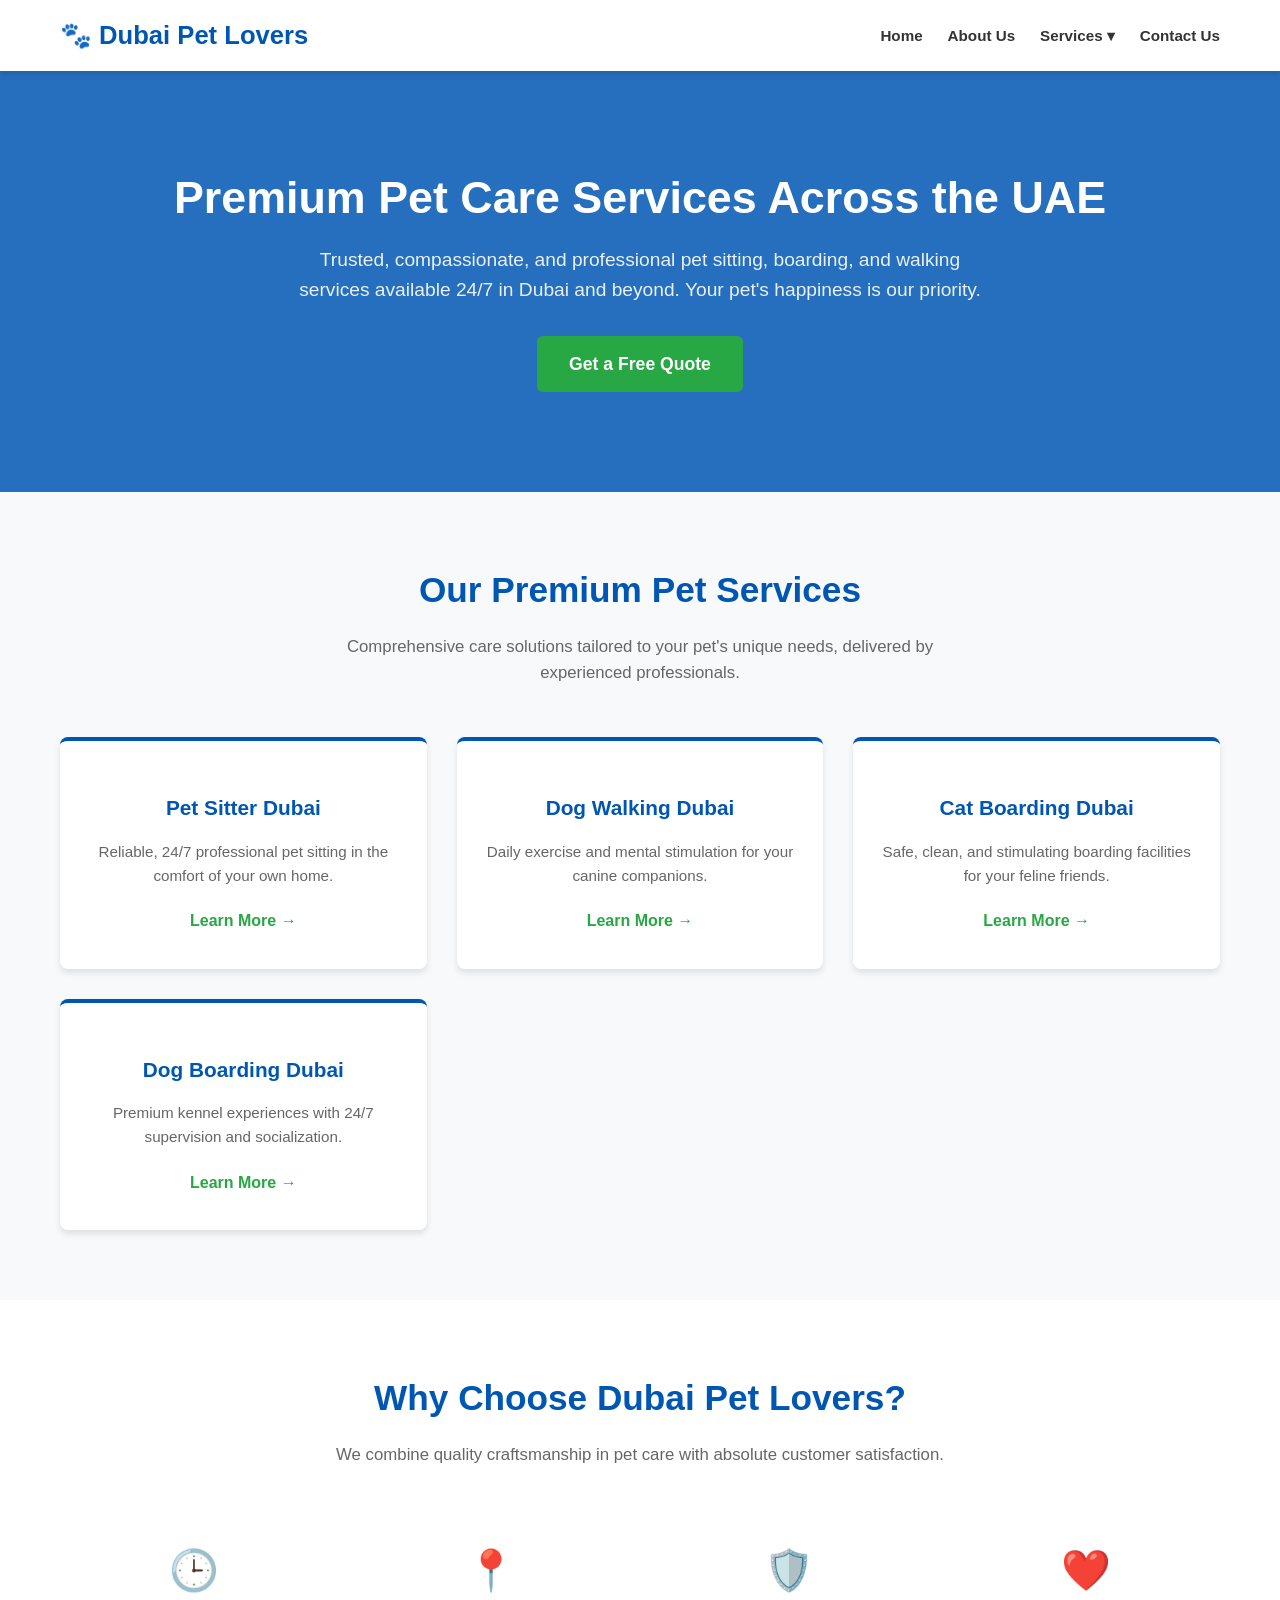
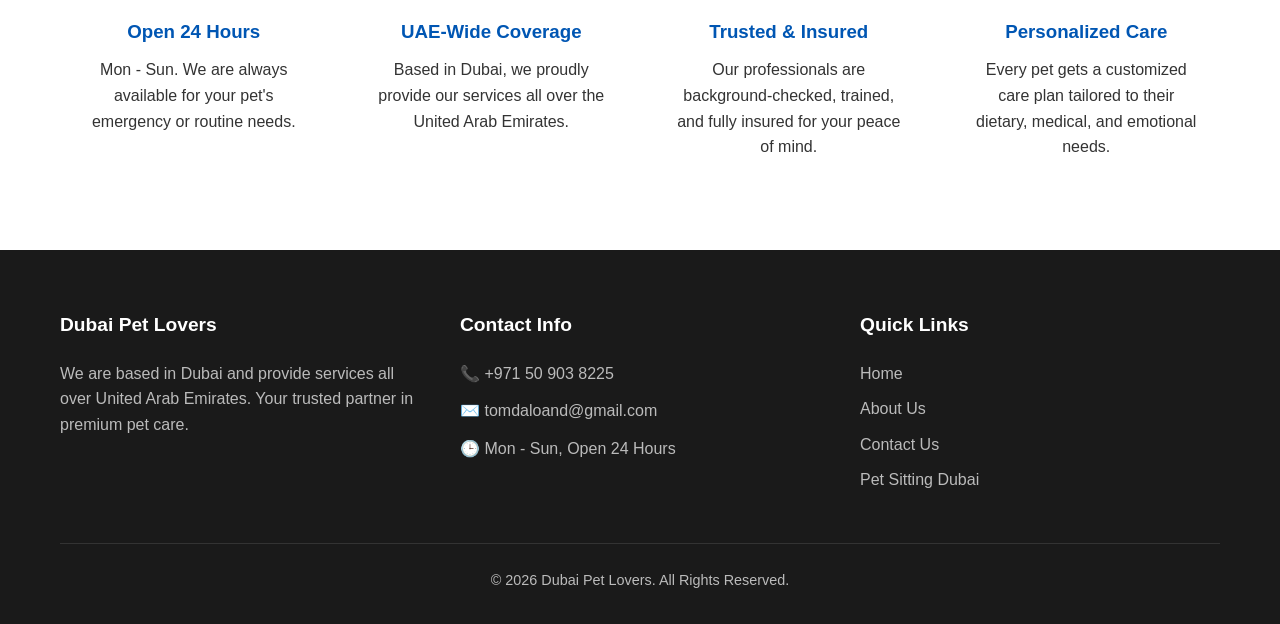
<file: index.html>
<!DOCTYPE html>
<html lang="en">
<head>
    <meta charset="UTF-8">
    <meta name="viewport" content="width=device-width, initial-scale=1.0">
    <title>Dubai Pet Lovers | Premium Pet Care Services Across the UAE</title>
    <meta name="description" content="Dubai Pet Lovers offers trusted, 24/7 pet sitting, dog walking, and pet boarding services across Dubai and the entire UAE. Book your pet care professional today.">
    <link rel="stylesheet" href="style.css">
</head>
<body>
    <header>
        <div class="container">
            <div class="logo">🐾 Dubai Pet Lovers</div>
            <nav>
                <ul>
                    <li><a href="index.html">Home</a></li>
                    <li><a href="about.html">About Us</a></li>
                    <li class="dropdown">
                        <a href="#">Services ▾</a>
                        <div class="dropdown-content">
                            <a href="pet-sitter-dubai.html">Pet Sitter Dubai</a>
                            <a href="pet-sitting-dubai.html">Pet Sitting Dubai</a>
                            <a href="cat-sitting-dubai.html">Cat Sitting Dubai</a>
                            <a href="cat-boarding-dubai.html">Cat Boarding Dubai</a>
                            <a href="dog-sitting-dubai.html">Dog Sitting Dubai</a>
                            <a href="dog-sitter-dubai.html">Dog Sitter Dubai</a>
                            <a href="dog-boarding-dubai.html">Dog Boarding Dubai</a>
                            <a href="dog-walking-dubai.html">Dog Walking Dubai</a>
                        </div>
                    </li>
                    <li><a href="contact.html">Contact Us</a></li>
                </ul>
            </nav>
        </div>
    </header>

    <main>
        <section class="hero">
            <div class="container">
                <h1>Premium Pet Care Services Across the UAE</h1>
                <p>Trusted, compassionate, and professional pet sitting, boarding, and walking services available 24/7 in Dubai and beyond. Your pet's happiness is our priority.</p>
                <a href="https://www.google.com/maps?cid=1295278282866136295" class="btn">Get a Free Quote</a>
            </div>
        </section>

        <section class="bg-light">
            <div class="container">
                <div class="section-title">
                    <h2>Our Premium Pet Services</h2>
                    <p>Comprehensive care solutions tailored to your pet's unique needs, delivered by experienced professionals.</p>
                </div>
                <div class="services-grid">
                    <div class="service-card">
                        <h3>Pet Sitter Dubai</h3>
                        <p>Reliable, 24/7 professional pet sitting in the comfort of your own home.</p>
                        <a href="https://mypawland.com/pet-sitter-dubai/">Learn More →</a>
                    </div>
                    <div class="service-card">
                        <h3>Dog Walking Dubai</h3>
                        <p>Daily exercise and mental stimulation for your canine companions.</p>
                        <a href="https://mypawland.com/dog-walking-dubai/">Learn More →</a>
                    </div>
                    <div class="service-card">
                        <h3>Cat Boarding Dubai</h3>
                        <p>Safe, clean, and stimulating boarding facilities for your feline friends.</p>
                        <a href="https://mypawland.com/cat-boarding-dubai/">Learn More →</a>
                    </div>
                    <div class="service-card">
                        <h3>Dog Boarding Dubai</h3>
                        <p>Premium kennel experiences with 24/7 supervision and socialization.</p>
                        <a href="https://mypawland.com/dog-boarding-dubai/">Learn More →</a>
                    </div>
                </div>
            </div>
        </section>

        <section>
            <div class="container">
                <div class="section-title">
                    <h2>Why Choose Dubai Pet Lovers?</h2>
                    <p>We combine quality craftsmanship in pet care with absolute customer satisfaction.</p>
                </div>
                <div class="features-grid">
                    <div class="feature">
                        <div class="feature-icon">🕒</div>
                        <h3>Open 24 Hours</h3>
                        <p>Mon - Sun. We are always available for your pet's emergency or routine needs.</p>
                    </div>
                    <div class="feature">
                        <div class="feature-icon">📍</div>
                        <h3>UAE-Wide Coverage</h3>
                        <p>Based in Dubai, we proudly provide our services all over the United Arab Emirates.</p>
                    </div>
                    <div class="feature">
                        <div class="feature-icon">🛡️</div>
                        <h3>Trusted & Insured</h3>
                        <p>Our professionals are background-checked, trained, and fully insured for your peace of mind.</p>
                    </div>
                    <div class="feature">
                        <div class="feature-icon">❤️</div>
                        <h3>Personalized Care</h3>
                        <p>Every pet gets a customized care plan tailored to their dietary, medical, and emotional needs.</p>
                    </div>
                </div>
            </div>
        </section>
    </main>

    <footer>
        <div class="container">
            <div class="footer-grid">
                <div>
                    <h3>Dubai Pet Lovers</h3>
                    <p>We are based in Dubai and provide services all over United Arab Emirates. Your trusted partner in premium pet care.</p>
                </div>
                <div>
                    <h3>Contact Info</h3>
                    <p>📞 <a href="tel:+971509038225">+971 50 903 8225</a></p>
                    <p>✉️ <a href="mailto:tomdaloand@gmail.com">tomdaloand@gmail.com</a></p>
                    <p>🕒 Mon - Sun, Open 24 Hours</p>
                </div>
                <div>
                    <h3>Quick Links</h3>
                    <ul>
                        <li><a href="index.html">Home</a></li>
                        <li><a href="about.html">About Us</a></li>
                        <li><a href="contact.html">Contact Us</a></li>
                        <li><a href="https://mypawland.com/pet-sitting-dubai/">Pet Sitting Dubai</a></li>
                    </ul>
                </div>
            </div>
            <div class="copyright">
                <p>&copy; 2026 Dubai Pet Lovers. All Rights Reserved.</p>
            </div>
        </div>
    </footer>
</body>
</html>
</file>
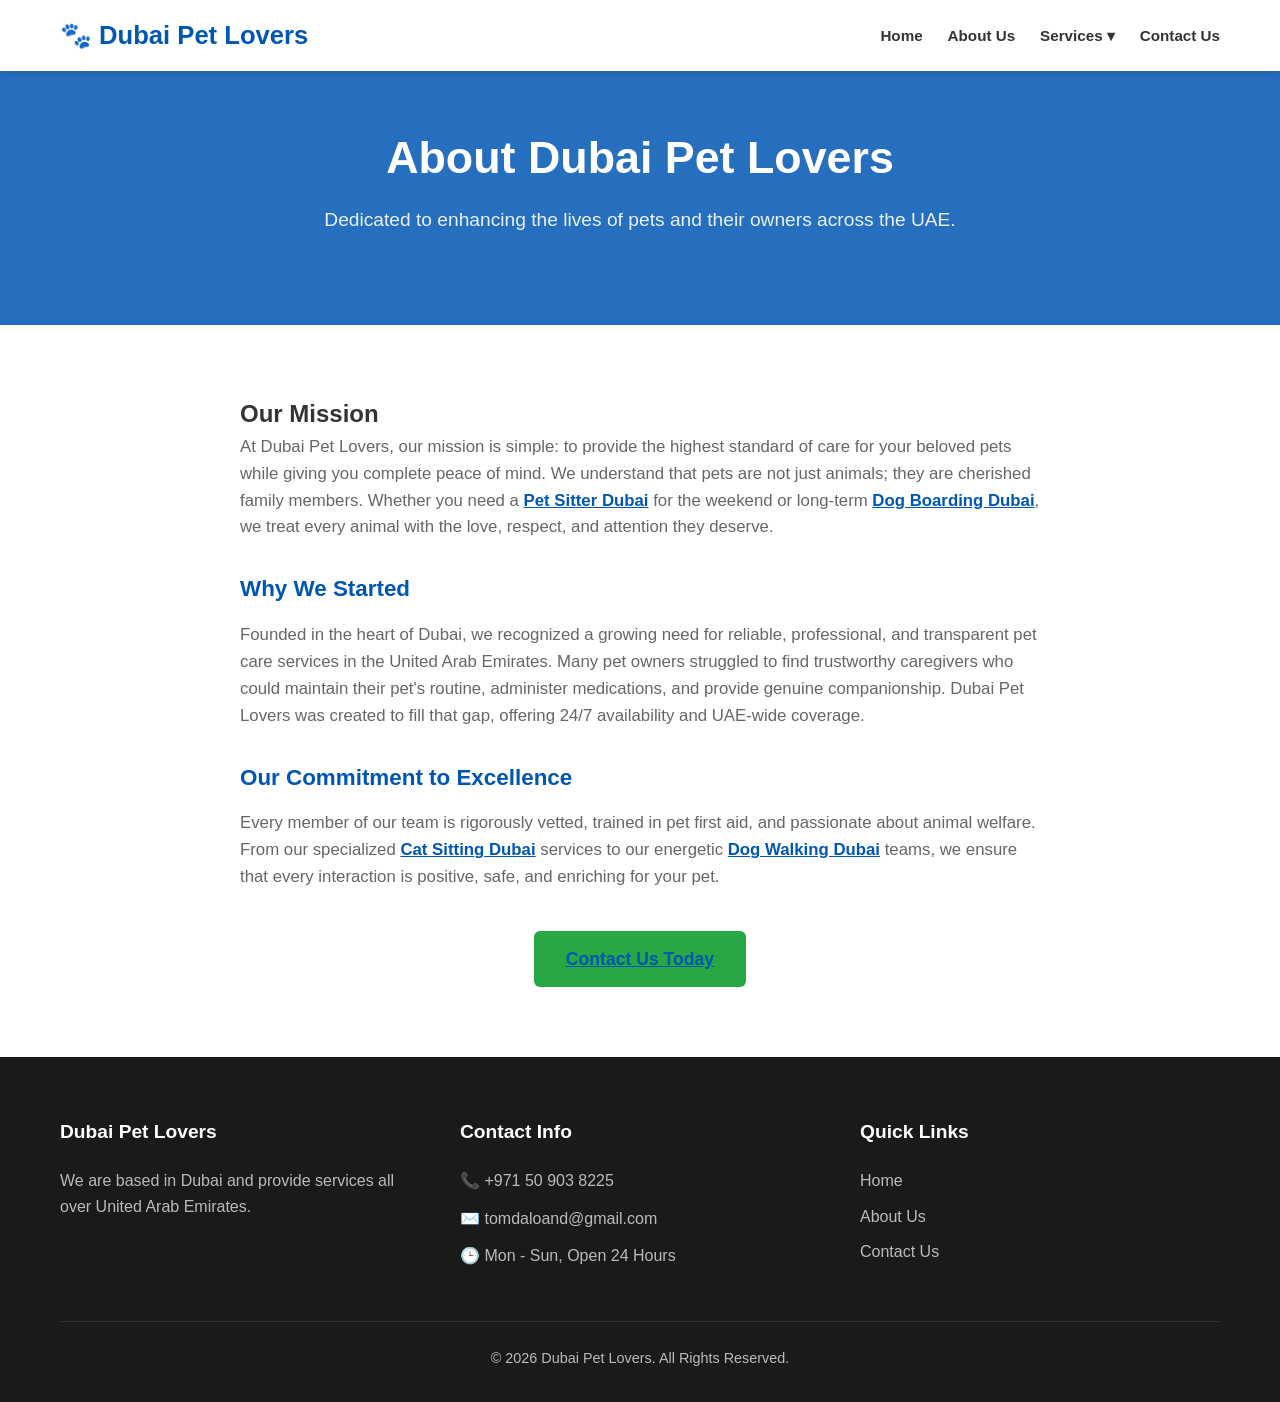
<file: about.html>
<!DOCTYPE html>
<html lang="en">
<head>
    <meta charset="UTF-8">
    <meta name="viewport" content="width=device-width, initial-scale=1.0">
    <title>About Us | Dubai Pet Lovers - Trusted UAE Pet Care</title>
    <meta name="description" content="Learn about Dubai Pet Lovers, your trusted 24/7 pet care provider based in Dubai, serving the entire UAE with compassion and professionalism.">
    <link rel="stylesheet" href="style.css">
</head>
<body>
    <header>
        <div class="container">
            <div class="logo">🐾 Dubai Pet Lovers</div>
            <nav>
                <ul>
                    <li><a href="index.html">Home</a></li>
                    <li><a href="about.html">About Us</a></li>
                    <li class="dropdown">
                        <a href="#">Services ▾</a>
                        <div class="dropdown-content">
                            <a href="https://mypawland.com/pet-sitter-dubai/">Pet Sitter Dubai</a>
                            <a href="https://mypawland.com/pet-sitting-dubai/">Pet Sitting Dubai</a>
                            <a href="https://mypawland.com/cat-sitting-dubai/">Cat Sitting Dubai</a>
                            <a href="https://mypawland.com/cat-boarding-dubai/">Cat Boarding Dubai</a>
                            <a href="https://mypawland.com/dog-sitting-dubai/">Dog Sitting Dubai</a>
                            <a href="https://mypawland.com/dog-sitter-dubai/">Dog Sitter Dubai</a>
                            <a href="https://mypawland.com/dog-boarding-dubai/">Dog Boarding Dubai</a>
                            <a href="https://mypawland.com/dog-walking-dubai/">Dog Walking Dubai</a>
                        </div>
                    </li>
                    <li><a href="contact.html">Contact Us</a></li>
                </ul>
            </nav>
        </div>
    </header>

    <main>
        <section class="hero" style="padding: 60px 20px;">
            <div class="container">
                <h1>About Dubai Pet Lovers</h1>
                <p>Dedicated to enhancing the lives of pets and their owners across the UAE.</p>
            </div>
        </section>

        <section>
            <div class="container">
                <div class="content-block">
                    <h2>Our Mission</h2>
                    <p>At Dubai Pet Lovers, our mission is simple: to provide the highest standard of care for your beloved pets while giving you complete peace of mind. We understand that pets are not just animals; they are cherished family members. Whether you need a <a href="https://mypawland.com/pet-sitter-dubai/">Pet Sitter Dubai</a> for the weekend or long-term <a href="https://mypawland.com/dog-boarding-dubai/">Dog Boarding Dubai</a>, we treat every animal with the love, respect, and attention they deserve.</p>
                    
                    <h3>Why We Started</h3>
                    <p>Founded in the heart of Dubai, we recognized a growing need for reliable, professional, and transparent pet care services in the United Arab Emirates. Many pet owners struggled to find trustworthy caregivers who could maintain their pet's routine, administer medications, and provide genuine companionship. Dubai Pet Lovers was created to fill that gap, offering 24/7 availability and UAE-wide coverage.</p>

                    <h3>Our Commitment to Excellence</h3>
                    <p>Every member of our team is rigorously vetted, trained in pet first aid, and passionate about animal welfare. From our specialized <a href="https://mypawland.com/cat-sitting-dubai/">Cat Sitting Dubai</a> services to our energetic <a href="https://mypawland.com/dog-walking-dubai/">Dog Walking Dubai</a> teams, we ensure that every interaction is positive, safe, and enriching for your pet.</p>
                    
                    <div style="text-align: center; margin-top: 40px;">
                        <a href="contact.html" class="btn">Contact Us Today</a>
                    </div>
                </div>
            </div>
        </section>
    </main>

    <footer>
        <div class="container">
            <div class="footer-grid">
                <div>
                    <h3>Dubai Pet Lovers</h3>
                    <p>We are based in Dubai and provide services all over United Arab Emirates.</p>
                </div>
                <div>
                    <h3>Contact Info</h3>
                    <p>📞 <a href="tel:+971509038225">+971 50 903 8225</a></p>
                    <p>✉️ <a href="mailto:tomdaloand@gmail.com">tomdaloand@gmail.com</a></p>
                    <p>🕒 Mon - Sun, Open 24 Hours</p>
                </div>
                <div>
                    <h3>Quick Links</h3>
                    <ul>
                        <li><a href="index.html">Home</a></li>
                        <li><a href="about.html">About Us</a></li>
                        <li><a href="contact.html">Contact Us</a></li>
                    </ul>
                </div>
            </div>
            <div class="copyright">
                <p>&copy; 2026 Dubai Pet Lovers. All Rights Reserved.</p>
            </div>
        </div>
    </footer>
</body>
</html>
</file>
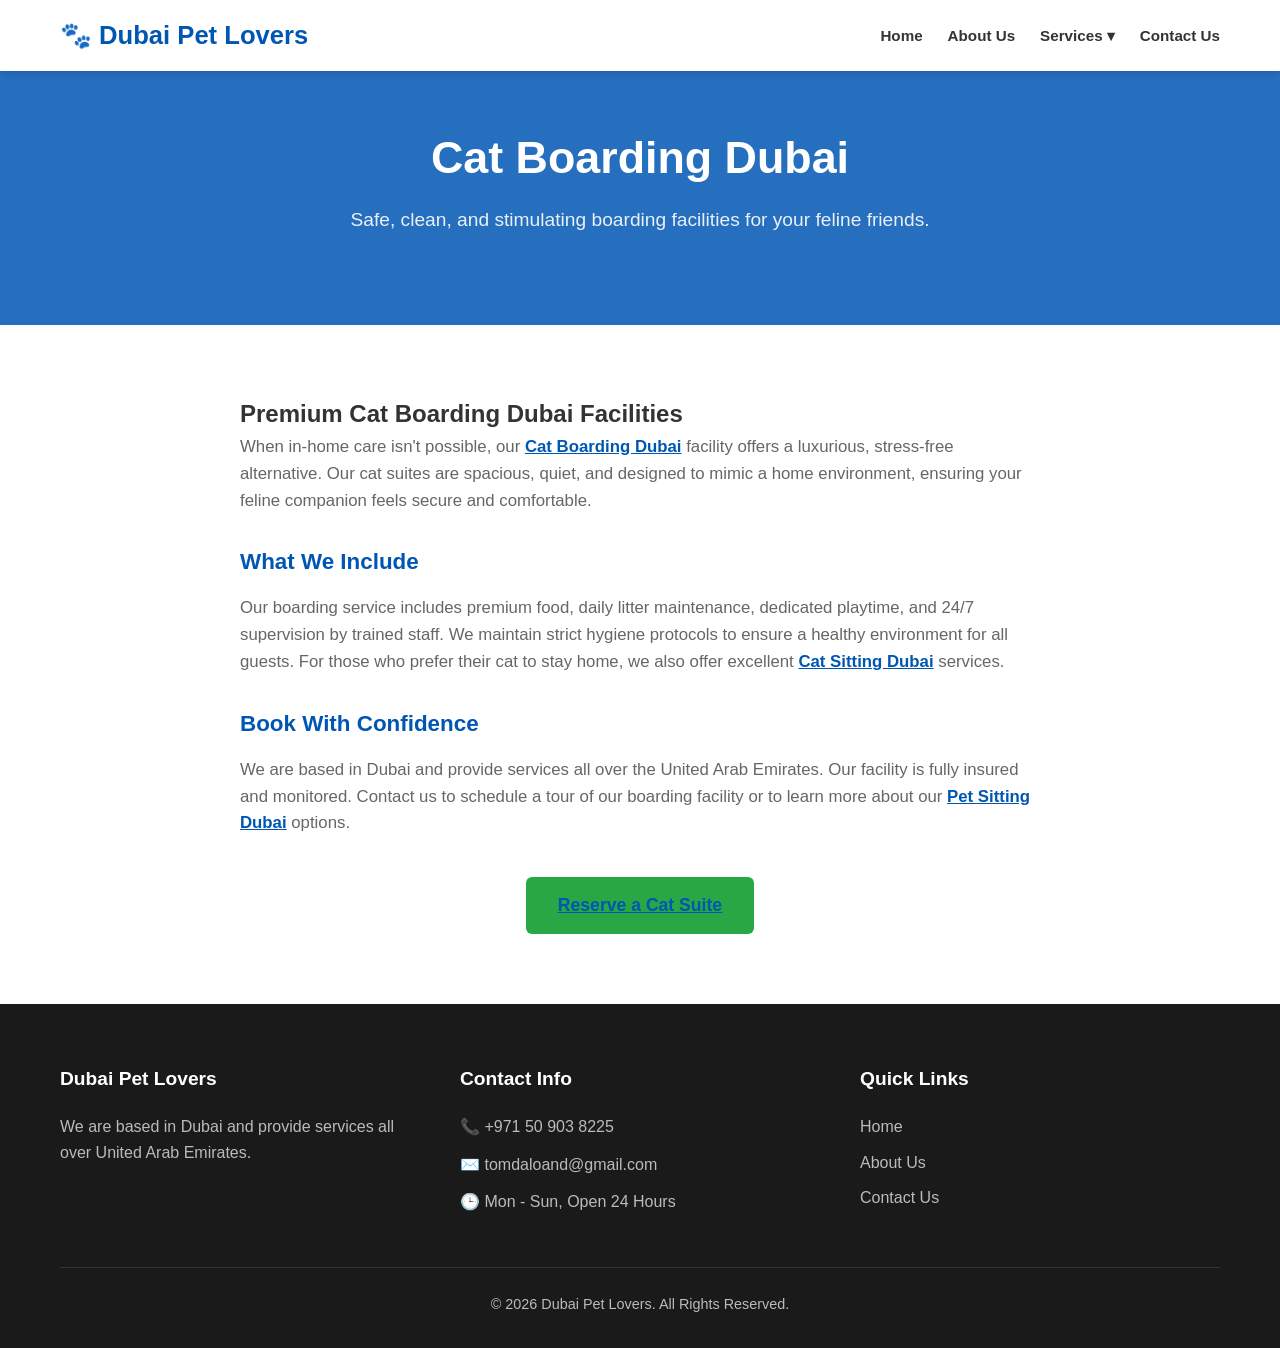
<file: cat-boarding-dubai.html>
<!DOCTYPE html>
<html lang="en">
<head>
    <meta charset="UTF-8">
    <meta name="viewport" content="width=device-width, initial-scale=1.0">
    <title>Cat Boarding Dubai | Safe Feline Accommodation | Dubai Pet Lovers</title>
    <meta name="description" content="Premium cat boarding Dubai facilities. Safe, clean, and stimulating environments for your cat while you travel. Book with Dubai Pet Lovers.">
    <link rel="stylesheet" href="style.css">
</head>
<body>
    <header><div class="container"><div class="logo">🐾 Dubai Pet Lovers</div><nav><ul><li><a href="index.html">Home</a></li><li><a href="about.html">About Us</a></li><li class="dropdown"><a href="#">Services ▾</a><div class="dropdown-content"><a href="https://mypawland.com/pet-sitter-dubai/">Pet Sitter Dubai</a><a href="https://mypawland.com/pet-sitting-dubai/">Pet Sitting Dubai</a><a href="https://mypawland.com/cat-sitting-dubai/">Cat Sitting Dubai</a><a href="https://mypawland.com/cat-boarding-dubai/">Cat Boarding Dubai</a><a href="https://mypawland.com/dog-sitting-dubai/">Dog Sitting Dubai</a><a href="https://mypawland.com/dog-sitter-dubai/">Dog Sitter Dubai</a><a href="https://mypawland.com/dog-boarding-dubai/">Dog Boarding Dubai</a><a href="https://mypawland.com/dog-walking-dubai/">Dog Walking Dubai</a></div></li><li><a href="contact.html">Contact Us</a></li></ul></nav></div></header>
    <main>
        <section class="hero" style="padding: 60px 20px;"><div class="container"><h1>Cat Boarding Dubai</h1><p>Safe, clean, and stimulating boarding facilities for your feline friends.</p></div></section>
        <section><div class="container"><div class="content-block">
            <h2>Premium Cat Boarding Dubai Facilities</h2>
            <p>When in-home care isn't possible, our <a href="https://mypawland.com/cat-boarding-dubai/">Cat Boarding Dubai</a> facility offers a luxurious, stress-free alternative. Our cat suites are spacious, quiet, and designed to mimic a home environment, ensuring your feline companion feels secure and comfortable.</p>
            <h3>What We Include</h3>
            <p>Our boarding service includes premium food, daily litter maintenance, dedicated playtime, and 24/7 supervision by trained staff. We maintain strict hygiene protocols to ensure a healthy environment for all guests. For those who prefer their cat to stay home, we also offer excellent <a href="https://mypawland.com/cat-sitting-dubai/">Cat Sitting Dubai</a> services.</p>
            <h3>Book With Confidence</h3>
            <p>We are based in Dubai and provide services all over the United Arab Emirates. Our facility is fully insured and monitored. Contact us to schedule a tour of our boarding facility or to learn more about our <a href="https://mypawland.com/pet-sitting-dubai/">Pet Sitting Dubai</a> options.</p>
            <div style="text-align: center; margin-top: 40px;"><a href="contact.html" class="btn">Reserve a Cat Suite</a></div>
        </div></div></section>
    </main>
    <footer><div class="container"><div class="footer-grid"><div><h3>Dubai Pet Lovers</h3><p>We are based in Dubai and provide services all over United Arab Emirates.</p></div><div><h3>Contact Info</h3><p>📞 <a href="tel:+971509038225">+971 50 903 8225</a></p><p>✉️ <a href="mailto:tomdaloand@gmail.com">tomdaloand@gmail.com</a></p><p>🕒 Mon - Sun, Open 24 Hours</p></div><div><h3>Quick Links</h3><ul><li><a href="index.html">Home</a></li><li><a href="about.html">About Us</a></li><li><a href="contact.html">Contact Us</a></li></ul></div></div><div class="copyright"><p>&copy; 2026 Dubai Pet Lovers. All Rights Reserved.</p></div></div></footer>
</body>
</html>
</file>
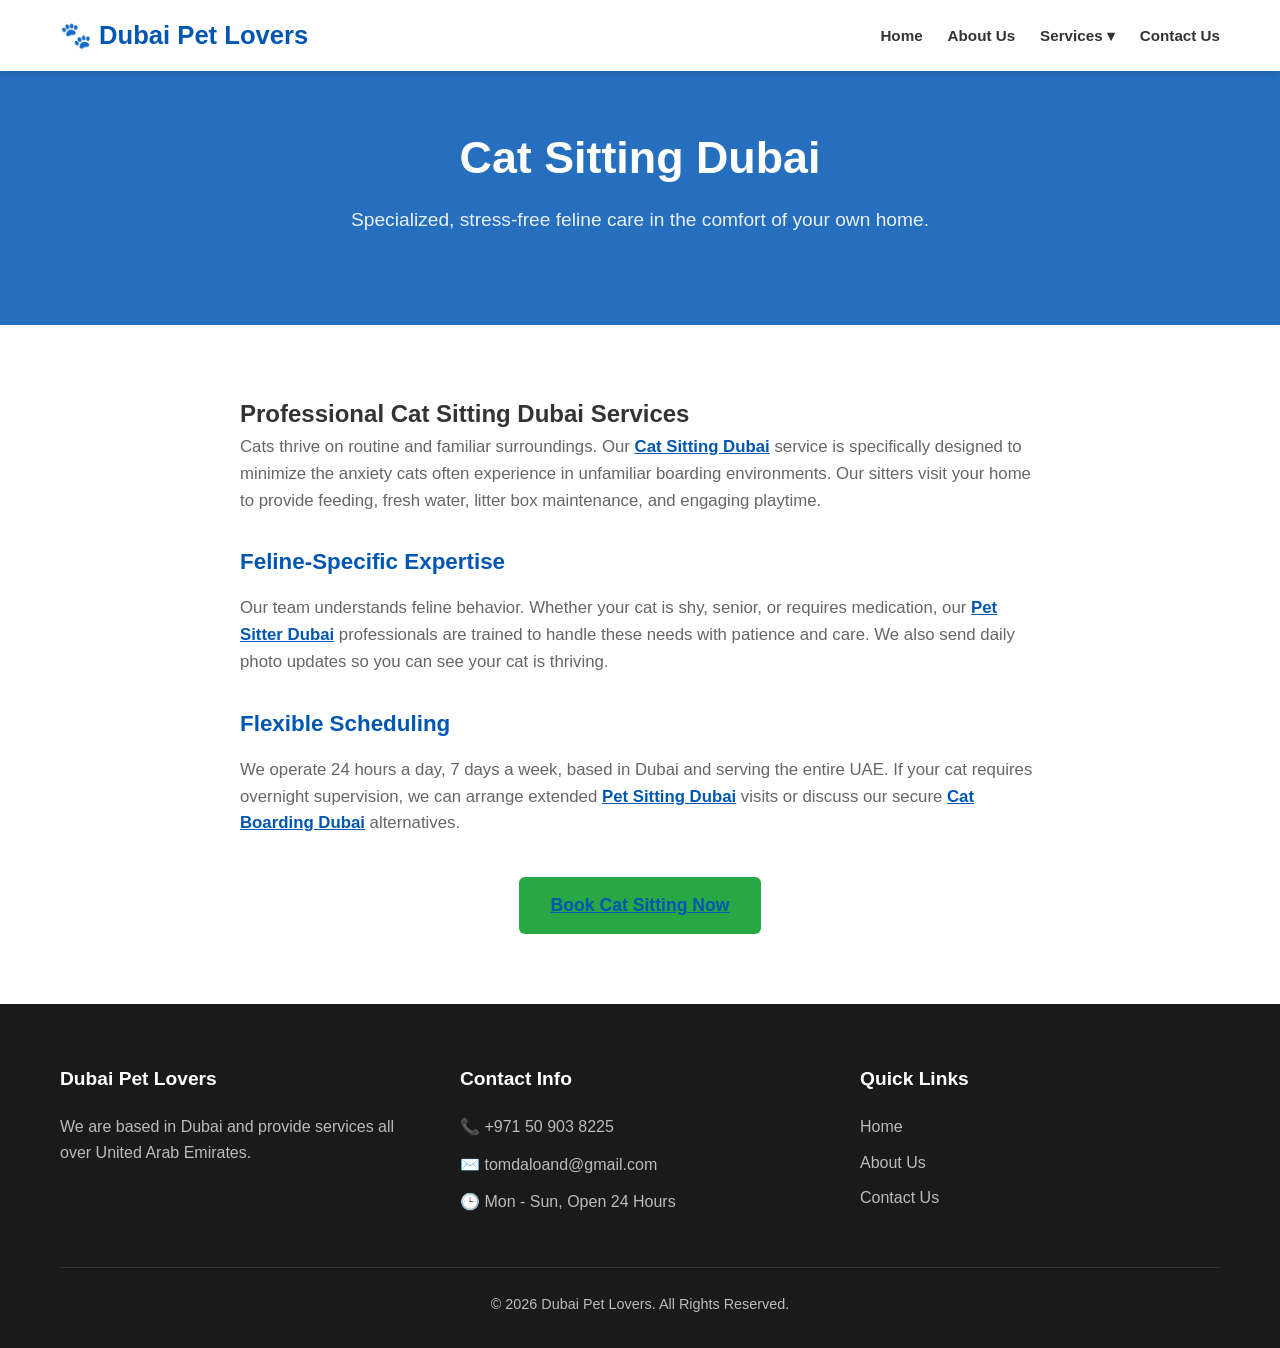
<file: cat-sitting-dubai.html>
<!DOCTYPE html>
<html lang="en">
<head>
    <meta charset="UTF-8">
    <meta name="viewport" content="width=device-width, initial-scale=1.0">
    <title>Cat Sitting Dubai | Feline Care Experts | Dubai Pet Lovers</title>
    <meta name="description" content="Expert cat sitting Dubai services. Keep your feline friends stress-free at home with Dubai Pet Lovers. 24/7 care across the UAE.">
    <link rel="stylesheet" href="style.css">
</head>
<body>
    <header><div class="container"><div class="logo">🐾 Dubai Pet Lovers</div><nav><ul><li><a href="index.html">Home</a></li><li><a href="about.html">About Us</a></li><li class="dropdown"><a href="#">Services ▾</a><div class="dropdown-content"><a href="https://mypawland.com/pet-sitter-dubai/">Pet Sitter Dubai</a><a href="https://mypawland.com/pet-sitting-dubai/">Pet Sitting Dubai</a><a href="https://mypawland.com/cat-sitting-dubai/">Cat Sitting Dubai</a><a href="https://mypawland.com/cat-boarding-dubai/">Cat Boarding Dubai</a><a href="https://mypawland.com/dog-sitting-dubai/">Dog Sitting Dubai</a><a href="https://mypawland.com/dog-sitter-dubai/">Dog Sitter Dubai</a><a href="https://mypawland.com/dog-boarding-dubai/">Dog Boarding Dubai</a><a href="https://mypawland.com/dog-walking-dubai/">Dog Walking Dubai</a></div></li><li><a href="contact.html">Contact Us</a></li></ul></nav></div></header>
    <main>
        <section class="hero" style="padding: 60px 20px;"><div class="container"><h1>Cat Sitting Dubai</h1><p>Specialized, stress-free feline care in the comfort of your own home.</p></div></section>
        <section><div class="container"><div class="content-block">
            <h2>Professional Cat Sitting Dubai Services</h2>
            <p>Cats thrive on routine and familiar surroundings. Our <a href="https://mypawland.com/cat-sitting-dubai/">Cat Sitting Dubai</a> service is specifically designed to minimize the anxiety cats often experience in unfamiliar boarding environments. Our sitters visit your home to provide feeding, fresh water, litter box maintenance, and engaging playtime.</p>
            <h3>Feline-Specific Expertise</h3>
            <p>Our team understands feline behavior. Whether your cat is shy, senior, or requires medication, our <a href="https://mypawland.com/pet-sitter-dubai/">Pet Sitter Dubai</a> professionals are trained to handle these needs with patience and care. We also send daily photo updates so you can see your cat is thriving.</p>
            <h3>Flexible Scheduling</h3>
            <p>We operate 24 hours a day, 7 days a week, based in Dubai and serving the entire UAE. If your cat requires overnight supervision, we can arrange extended <a href="https://mypawland.com/pet-sitting-dubai/">Pet Sitting Dubai</a> visits or discuss our secure <a href="https://mypawland.com/cat-boarding-dubai/">Cat Boarding Dubai</a> alternatives.</p>
            <div style="text-align: center; margin-top: 40px;"><a href="contact.html" class="btn">Book Cat Sitting Now</a></div>
        </div></div></section>
    </main>
    <footer><div class="container"><div class="footer-grid"><div><h3>Dubai Pet Lovers</h3><p>We are based in Dubai and provide services all over United Arab Emirates.</p></div><div><h3>Contact Info</h3><p>📞 <a href="tel:+971509038225">+971 50 903 8225</a></p><p>✉️ <a href="mailto:tomdaloand@gmail.com">tomdaloand@gmail.com</a></p><p>🕒 Mon - Sun, Open 24 Hours</p></div><div><h3>Quick Links</h3><ul><li><a href="index.html">Home</a></li><li><a href="about.html">About Us</a></li><li><a href="contact.html">Contact Us</a></li></ul></div></div><div class="copyright"><p>&copy; 2026 Dubai Pet Lovers. All Rights Reserved.</p></div></div></footer>
</body>
</html>
</file>
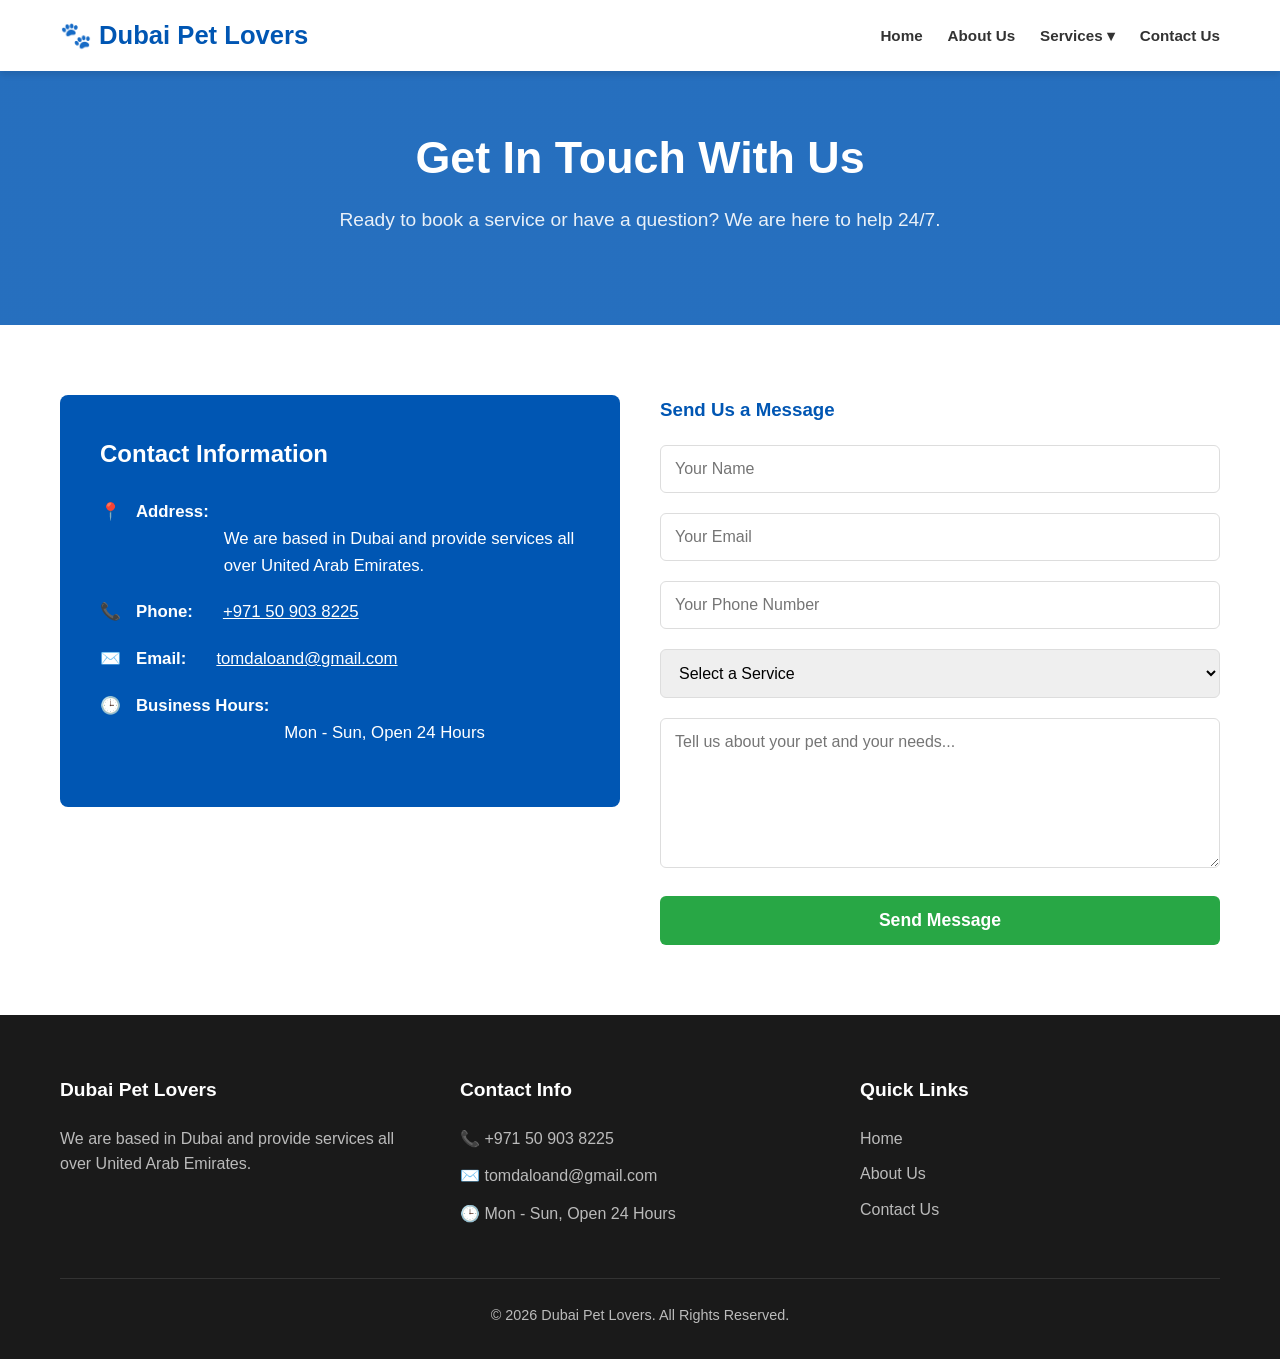
<file: contact.html>
<!DOCTYPE html>
<html lang="en">
<head>
    <meta charset="UTF-8">
    <meta name="viewport" content="width=device-width, initial-scale=1.0">
    <title>Contact Us | Dubai Pet Lovers - 24/7 Pet Care Support</title>
    <meta name="description" content="Contact Dubai Pet Lovers today for a free quote. We are available 24/7 at +971 50 903 8225 or tomdaloand@gmail.com for all your pet care needs in the UAE.">
    <link rel="stylesheet" href="style.css">
</head>
<body>
    <header>
        <div class="container">
            <div class="logo">🐾 Dubai Pet Lovers</div>
            <nav>
                <ul>
                    <li><a href="index.html">Home</a></li>
                    <li><a href="about.html">About Us</a></li>
                    <li class="dropdown">
                        <a href="#">Services ▾</a>
                        <div class="dropdown-content">
                            <a href="https://mypawland.com/pet-sitter-dubai/">Pet Sitter Dubai</a>
                            <a href="https://mypawland.com/pet-sitting-dubai/">Pet Sitting Dubai</a>
                            <a href="https://mypawland.com/cat-sitting-dubai/">Cat Sitting Dubai</a>
                            <a href="https://mypawland.com/cat-boarding-dubai/">Cat Boarding Dubai</a>
                            <a href="https://mypawland.com/dog-sitting-dubai/">Dog Sitting Dubai</a>
                            <a href="https://mypawland.com/dog-sitter-dubai/">Dog Sitter Dubai</a>
                            <a href="https://mypawland.com/dog-boarding-dubai/">Dog Boarding Dubai</a>
                            <a href="https://mypawland.com/dog-walking-dubai/">Dog Walking Dubai</a>
                        </div>
                    </li>
                    <li><a href="contact.html">Contact Us</a></li>
                </ul>
            </nav>
        </div>
    </header>

    <main>
        <section class="hero" style="padding: 60px 20px;">
            <div class="container">
                <h1>Get In Touch With Us</h1>
                <p>Ready to book a service or have a question? We are here to help 24/7.</p>
            </div>
        </section>

        <section>
            <div class="container">
                <div class="contact-wrapper">
                    <div class="contact-info">
                        <h3>Contact Information</h3>
                        <p>📍 <strong>Address:</strong><br>We are based in Dubai and provide services all over United Arab Emirates.</p>
                        <p>📞 <strong>Phone:</strong><br><a href="tel:+971509038225" style="color: white; text-decoration: underline;">+971 50 903 8225</a></p>
                        <p>✉️ <strong>Email:</strong><br><a href="mailto:tomdaloand@gmail.com" style="color: white; text-decoration: underline;">tomdaloand@gmail.com</a></p>
                        <p>🕒 <strong>Business Hours:</strong><br>Mon - Sun, Open 24 Hours</p>
                    </div>
                    <div class="contact-form">
                        <h3 style="margin-bottom: 20px; color: var(--primary);">Send Us a Message</h3>
                        <form action="#" method="POST">
                            <input type="text" name="name" placeholder="Your Name" required>
                            <input type="email" name="email" placeholder="Your Email" required>
                            <input type="tel" name="phone" placeholder="Your Phone Number">
                            <select name="service" required>
                                <option value="" disabled selected>Select a Service</option>
                                <option value="pet-sitter">Pet Sitter Dubai</option>
                                <option value="pet-sitting">Pet Sitting Dubai</option>
                                <option value="cat-sitting">Cat Sitting Dubai</option>
                                <option value="cat-boarding">Cat Boarding Dubai</option>
                                <option value="dog-sitting">Dog Sitting Dubai</option>
                                <option value="dog-sitter">Dog Sitter Dubai</option>
                                <option value="dog-boarding">Dog Boarding Dubai</option>
                                <option value="dog-walking">Dog Walking Dubai</option>
                            </select>
                            <textarea name="message" placeholder="Tell us about your pet and your needs..." required></textarea>
                            <button type="submit" class="btn">Send Message</button>
                        </form>
                    </div>
                </div>
            </div>
        </section>
    </main>

    <footer>
        <div class="container">
            <div class="footer-grid">
                <div>
                    <h3>Dubai Pet Lovers</h3>
                    <p>We are based in Dubai and provide services all over United Arab Emirates.</p>
                </div>
                <div>
                    <h3>Contact Info</h3>
                    <p>📞 <a href="tel:+971509038225">+971 50 903 8225</a></p>
                    <p>✉️ <a href="mailto:tomdaloand@gmail.com">tomdaloand@gmail.com</a></p>
                    <p>🕒 Mon - Sun, Open 24 Hours</p>
                </div>
                <div>
                    <h3>Quick Links</h3>
                    <ul>
                        <li><a href="index.html">Home</a></li>
                        <li><a href="about.html">About Us</a></li>
                        <li><a href="contact.html">Contact Us</a></li>
                    </ul>
                </div>
            </div>
            <div class="copyright">
                <p>&copy; 2026 Dubai Pet Lovers. All Rights Reserved.</p>
            </div>
        </div>
    </footer>
</body>
</html>
</file>
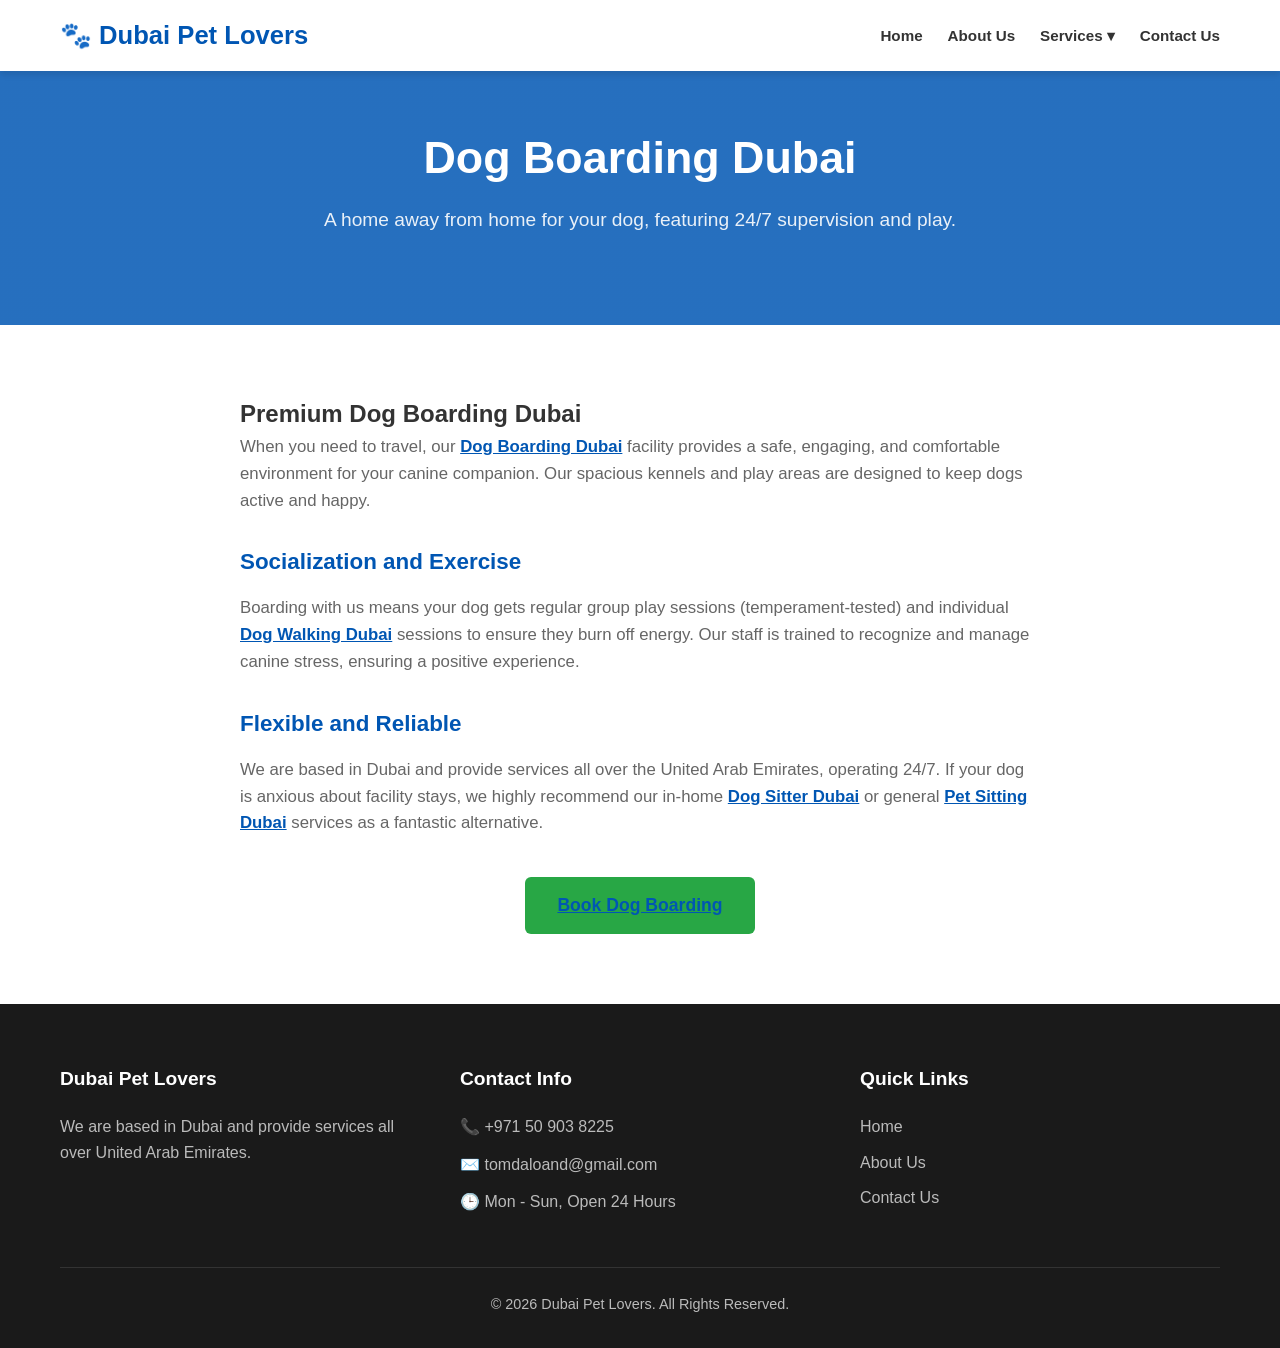
<file: dog-boarding-dubai.html>
<!DOCTYPE html>
<html lang="en">
<head>
    <meta charset="UTF-8">
    <meta name="viewport" content="width=device-width, initial-scale=1.0">
    <title>Dog Boarding Dubai | Premium Canine Accommodation | Dubai Pet Lovers</title>
    <meta name="description" content="Top-rated dog boarding Dubai services. Safe, social, and fun environments for your dog while you travel. 24/7 care with Dubai Pet Lovers.">
    <link rel="stylesheet" href="style.css">
</head>
<body>
    <header><div class="container"><div class="logo">🐾 Dubai Pet Lovers</div><nav><ul><li><a href="index.html">Home</a></li><li><a href="about.html">About Us</a></li><li class="dropdown"><a href="#">Services ▾</a><div class="dropdown-content"><a href="https://mypawland.com/pet-sitter-dubai/">Pet Sitter Dubai</a><a href="https://mypawland.com/pet-sitting-dubai/">Pet Sitting Dubai</a><a href="https://mypawland.com/cat-sitting-dubai/">Cat Sitting Dubai</a><a href="https://mypawland.com/cat-boarding-dubai/">Cat Boarding Dubai</a><a href="https://mypawland.com/dog-sitting-dubai/">Dog Sitting Dubai</a><a href="https://mypawland.com/dog-sitter-dubai/">Dog Sitter Dubai</a><a href="https://mypawland.com/dog-boarding-dubai/">Dog Boarding Dubai</a><a href="https://mypawland.com/dog-walking-dubai/">Dog Walking Dubai</a></div></li><li><a href="contact.html">Contact Us</a></li></ul></nav></div></header>
    <main>
        <section class="hero" style="padding: 60px 20px;"><div class="container"><h1>Dog Boarding Dubai</h1><p>A home away from home for your dog, featuring 24/7 supervision and play.</p></div></section>
        <section><div class="container"><div class="content-block">
            <h2>Premium Dog Boarding Dubai</h2>
            <p>When you need to travel, our <a href="https://mypawland.com/dog-boarding-dubai/">Dog Boarding Dubai</a> facility provides a safe, engaging, and comfortable environment for your canine companion. Our spacious kennels and play areas are designed to keep dogs active and happy.</p>
            <h3>Socialization and Exercise</h3>
            <p>Boarding with us means your dog gets regular group play sessions (temperament-tested) and individual <a href="https://mypawland.com/dog-walking-dubai/">Dog Walking Dubai</a> sessions to ensure they burn off energy. Our staff is trained to recognize and manage canine stress, ensuring a positive experience.</p>
            <h3>Flexible and Reliable</h3>
            <p>We are based in Dubai and provide services all over the United Arab Emirates, operating 24/7. If your dog is anxious about facility stays, we highly recommend our in-home <a href="https://mypawland.com/dog-sitter-dubai/">Dog Sitter Dubai</a> or general <a href="https://mypawland.com/pet-sitting-dubai/">Pet Sitting Dubai</a> services as a fantastic alternative.</p>
            <div style="text-align: center; margin-top: 40px;"><a href="contact.html" class="btn">Book Dog Boarding</a></div>
        </div></div></section>
    </main>
    <footer><div class="container"><div class="footer-grid"><div><h3>Dubai Pet Lovers</h3><p>We are based in Dubai and provide services all over United Arab Emirates.</p></div><div><h3>Contact Info</h3><p>📞 <a href="tel:+971509038225">+971 50 903 8225</a></p><p>✉️ <a href="mailto:tomdaloand@gmail.com">tomdaloand@gmail.com</a></p><p>🕒 Mon - Sun, Open 24 Hours</p></div><div><h3>Quick Links</h3><ul><li><a href="index.html">Home</a></li><li><a href="about.html">About Us</a></li><li><a href="contact.html">Contact Us</a></li></ul></div></div><div class="copyright"><p>&copy; 2026 Dubai Pet Lovers. All Rights Reserved.</p></div></div></footer>
</body>
</html>
</file>
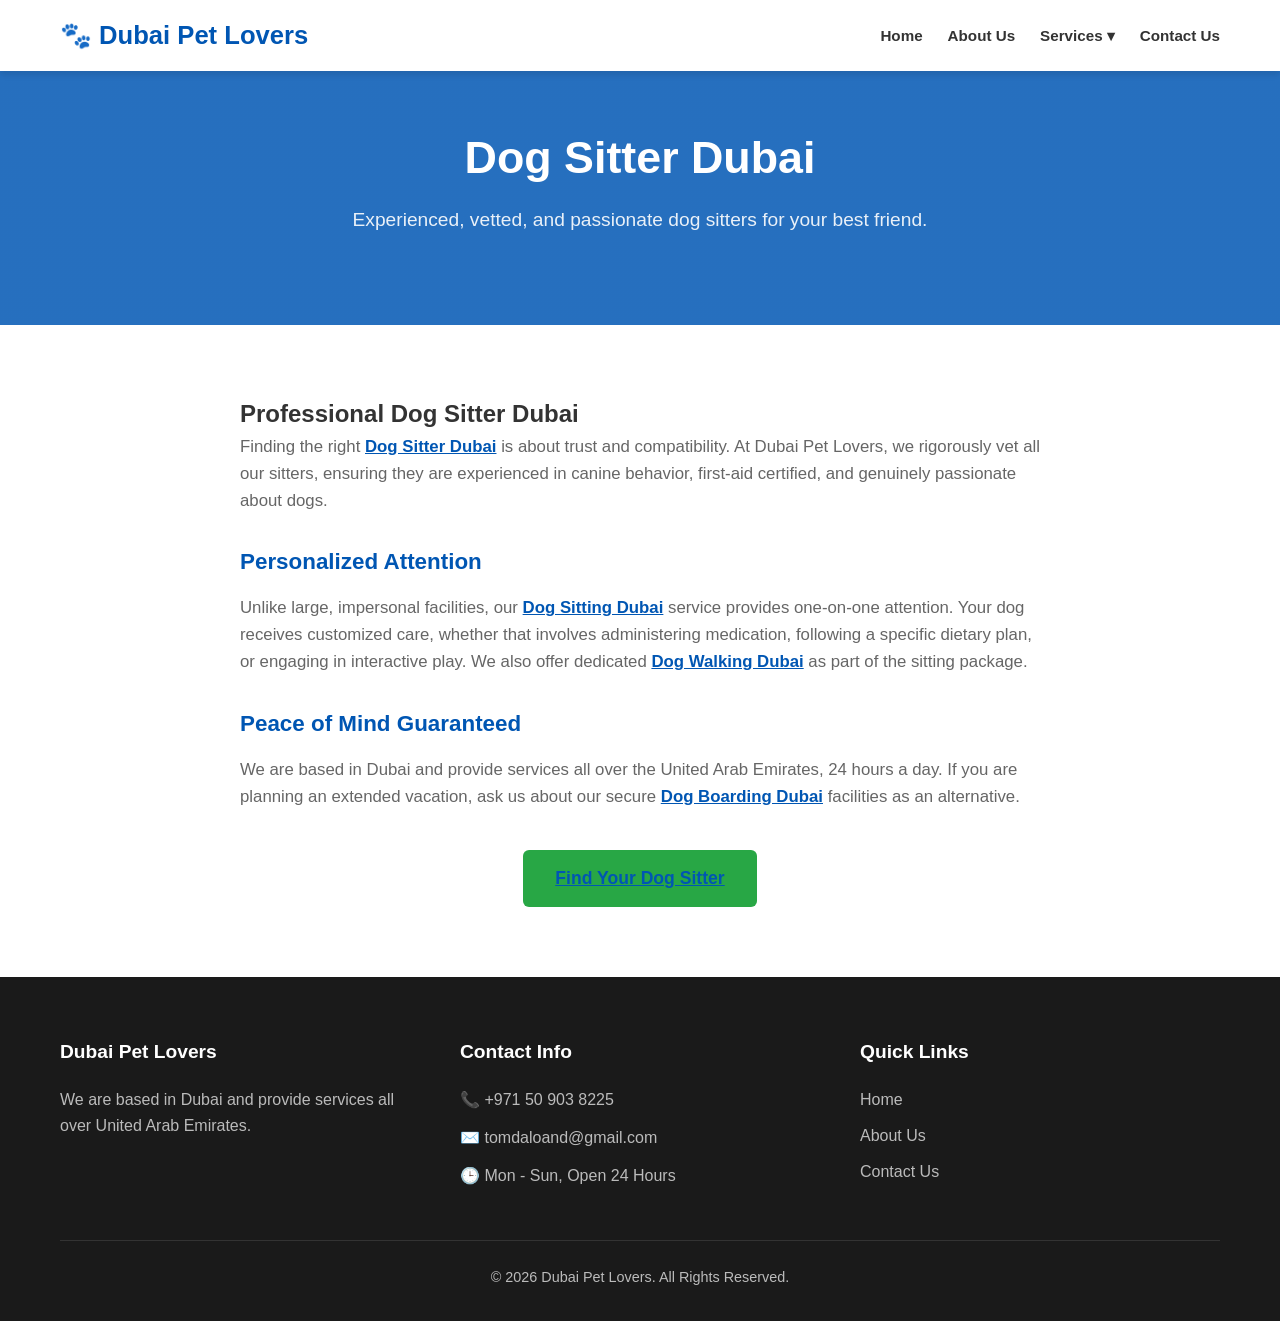
<file: dog-sitter-dubai.html>
<!DOCTYPE html>
<html lang="en">
<head>
    <meta charset="UTF-8">
    <meta name="viewport" content="width=device-width, initial-scale=1.0">
    <title>Dog Sitter Dubai | Professional Canine Care | Dubai Pet Lovers</title>
    <meta name="description" content="Hire a professional dog sitter Dubai. Dubai Pet Lovers provides vetted, experienced dog sitters for personalized care across the UAE.">
    <link rel="stylesheet" href="style.css">
</head>
<body>
    <header><div class="container"><div class="logo">🐾 Dubai Pet Lovers</div><nav><ul><li><a href="index.html">Home</a></li><li><a href="about.html">About Us</a></li><li class="dropdown"><a href="#">Services ▾</a><div class="dropdown-content"><a href="https://mypawland.com/pet-sitter-dubai/">Pet Sitter Dubai</a><a href="https://mypawland.com/pet-sitting-dubai/">Pet Sitting Dubai</a><a href="https://mypawland.com/cat-sitting-dubai/">Cat Sitting Dubai</a><a href="https://mypawland.com/cat-boarding-dubai/">Cat Boarding Dubai</a><a href="https://mypawland.com/dog-sitting-dubai/">Dog Sitting Dubai</a><a href="https://mypawland.com/dog-sitter-dubai/">Dog Sitter Dubai</a><a href="https://mypawland.com/dog-boarding-dubai/">Dog Boarding Dubai</a><a href="https://mypawland.com/dog-walking-dubai/">Dog Walking Dubai</a></div></li><li><a href="contact.html">Contact Us</a></li></ul></nav></div></header>
    <main>
        <section class="hero" style="padding: 60px 20px;"><div class="container"><h1>Dog Sitter Dubai</h1><p>Experienced, vetted, and passionate dog sitters for your best friend.</p></div></section>
        <section><div class="container"><div class="content-block">
            <h2>Professional Dog Sitter Dubai</h2>
            <p>Finding the right <a href="https://mypawland.com/dog-sitter-dubai/">Dog Sitter Dubai</a> is about trust and compatibility. At Dubai Pet Lovers, we rigorously vet all our sitters, ensuring they are experienced in canine behavior, first-aid certified, and genuinely passionate about dogs.</p>
            <h3>Personalized Attention</h3>
            <p>Unlike large, impersonal facilities, our <a href="https://mypawland.com/dog-sitting-dubai/">Dog Sitting Dubai</a> service provides one-on-one attention. Your dog receives customized care, whether that involves administering medication, following a specific dietary plan, or engaging in interactive play. We also offer dedicated <a href="https://mypawland.com/dog-walking-dubai/">Dog Walking Dubai</a> as part of the sitting package.</p>
            <h3>Peace of Mind Guaranteed</h3>
            <p>We are based in Dubai and provide services all over the United Arab Emirates, 24 hours a day. If you are planning an extended vacation, ask us about our secure <a href="https://mypawland.com/dog-boarding-dubai/">Dog Boarding Dubai</a> facilities as an alternative.</p>
            <div style="text-align: center; margin-top: 40px;"><a href="contact.html" class="btn">Find Your Dog Sitter</a></div>
        </div></div></section>
    </main>
    <footer><div class="container"><div class="footer-grid"><div><h3>Dubai Pet Lovers</h3><p>We are based in Dubai and provide services all over United Arab Emirates.</p></div><div><h3>Contact Info</h3><p>📞 <a href="tel:+971509038225">+971 50 903 8225</a></p><p>✉️ <a href="mailto:tomdaloand@gmail.com">tomdaloand@gmail.com</a></p><p>🕒 Mon - Sun, Open 24 Hours</p></div><div><h3>Quick Links</h3><ul><li><a href="index.html">Home</a></li><li><a href="about.html">About Us</a></li><li><a href="contact.html">Contact Us</a></li></ul></div></div><div class="copyright"><p>&copy; 2026 Dubai Pet Lovers. All Rights Reserved.</p></div></div></footer>
</body>
</html>
</file>
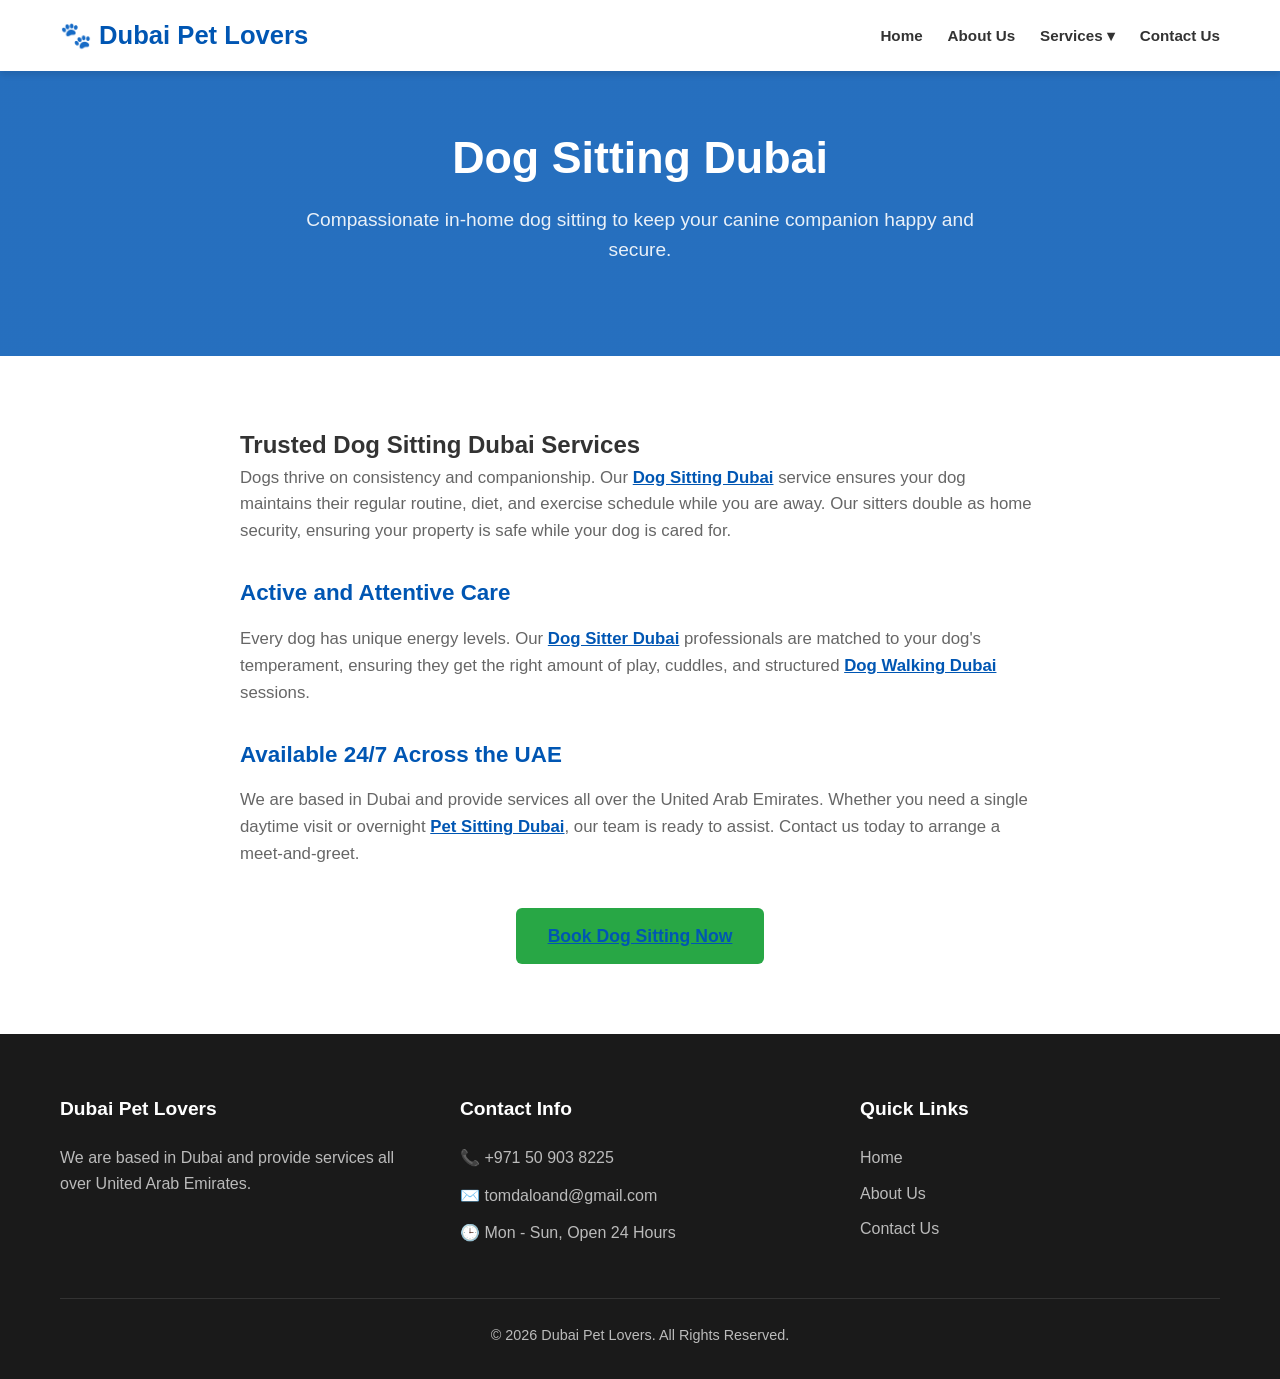
<file: dog-sitting-dubai.html>
<!DOCTYPE html>
<html lang="en">
<head>
    <meta charset="UTF-8">
    <meta name="viewport" content="width=device-width, initial-scale=1.0">
    <title>Dog Sitting Dubai | Canine Care at Home | Dubai Pet Lovers</title>
    <meta name="description" content="Reliable dog sitting Dubai services. Keep your dog happy and exercised at home with Dubai Pet Lovers. 24/7 availability across the UAE.">
    <link rel="stylesheet" href="style.css">
</head>
<body>
    <header><div class="container"><div class="logo">🐾 Dubai Pet Lovers</div><nav><ul><li><a href="index.html">Home</a></li><li><a href="about.html">About Us</a></li><li class="dropdown"><a href="#">Services ▾</a><div class="dropdown-content"><a href="https://mypawland.com/pet-sitter-dubai/">Pet Sitter Dubai</a><a href="https://mypawland.com/pet-sitting-dubai/">Pet Sitting Dubai</a><a href="https://mypawland.com/cat-sitting-dubai/">Cat Sitting Dubai</a><a href="https://mypawland.com/cat-boarding-dubai/">Cat Boarding Dubai</a><a href="https://mypawland.com/dog-sitting-dubai/">Dog Sitting Dubai</a><a href="https://mypawland.com/dog-sitter-dubai/">Dog Sitter Dubai</a><a href="https://mypawland.com/dog-boarding-dubai/">Dog Boarding Dubai</a><a href="https://mypawland.com/dog-walking-dubai/">Dog Walking Dubai</a></div></li><li><a href="contact.html">Contact Us</a></li></ul></nav></div></header>
    <main>
        <section class="hero" style="padding: 60px 20px;"><div class="container"><h1>Dog Sitting Dubai</h1><p>Compassionate in-home dog sitting to keep your canine companion happy and secure.</p></div></section>
        <section><div class="container"><div class="content-block">
            <h2>Trusted Dog Sitting Dubai Services</h2>
            <p>Dogs thrive on consistency and companionship. Our <a href="https://mypawland.com/dog-sitting-dubai/">Dog Sitting Dubai</a> service ensures your dog maintains their regular routine, diet, and exercise schedule while you are away. Our sitters double as home security, ensuring your property is safe while your dog is cared for.</p>
            <h3>Active and Attentive Care</h3>
            <p>Every dog has unique energy levels. Our <a href="https://mypawland.com/dog-sitter-dubai/">Dog Sitter Dubai</a> professionals are matched to your dog's temperament, ensuring they get the right amount of play, cuddles, and structured <a href="https://mypawland.com/dog-walking-dubai/">Dog Walking Dubai</a> sessions.</p>
            <h3>Available 24/7 Across the UAE</h3>
            <p>We are based in Dubai and provide services all over the United Arab Emirates. Whether you need a single daytime visit or overnight <a href="https://mypawland.com/pet-sitting-dubai/">Pet Sitting Dubai</a>, our team is ready to assist. Contact us today to arrange a meet-and-greet.</p>
            <div style="text-align: center; margin-top: 40px;"><a href="contact.html" class="btn">Book Dog Sitting Now</a></div>
        </div></div></section>
    </main>
    <footer><div class="container"><div class="footer-grid"><div><h3>Dubai Pet Lovers</h3><p>We are based in Dubai and provide services all over United Arab Emirates.</p></div><div><h3>Contact Info</h3><p>📞 <a href="tel:+971509038225">+971 50 903 8225</a></p><p>✉️ <a href="mailto:tomdaloand@gmail.com">tomdaloand@gmail.com</a></p><p>🕒 Mon - Sun, Open 24 Hours</p></div><div><h3>Quick Links</h3><ul><li><a href="index.html">Home</a></li><li><a href="about.html">About Us</a></li><li><a href="contact.html">Contact Us</a></li></ul></div></div><div class="copyright"><p>&copy; 2026 Dubai Pet Lovers. All Rights Reserved.</p></div></div></footer>
</body>
</html>
</file>
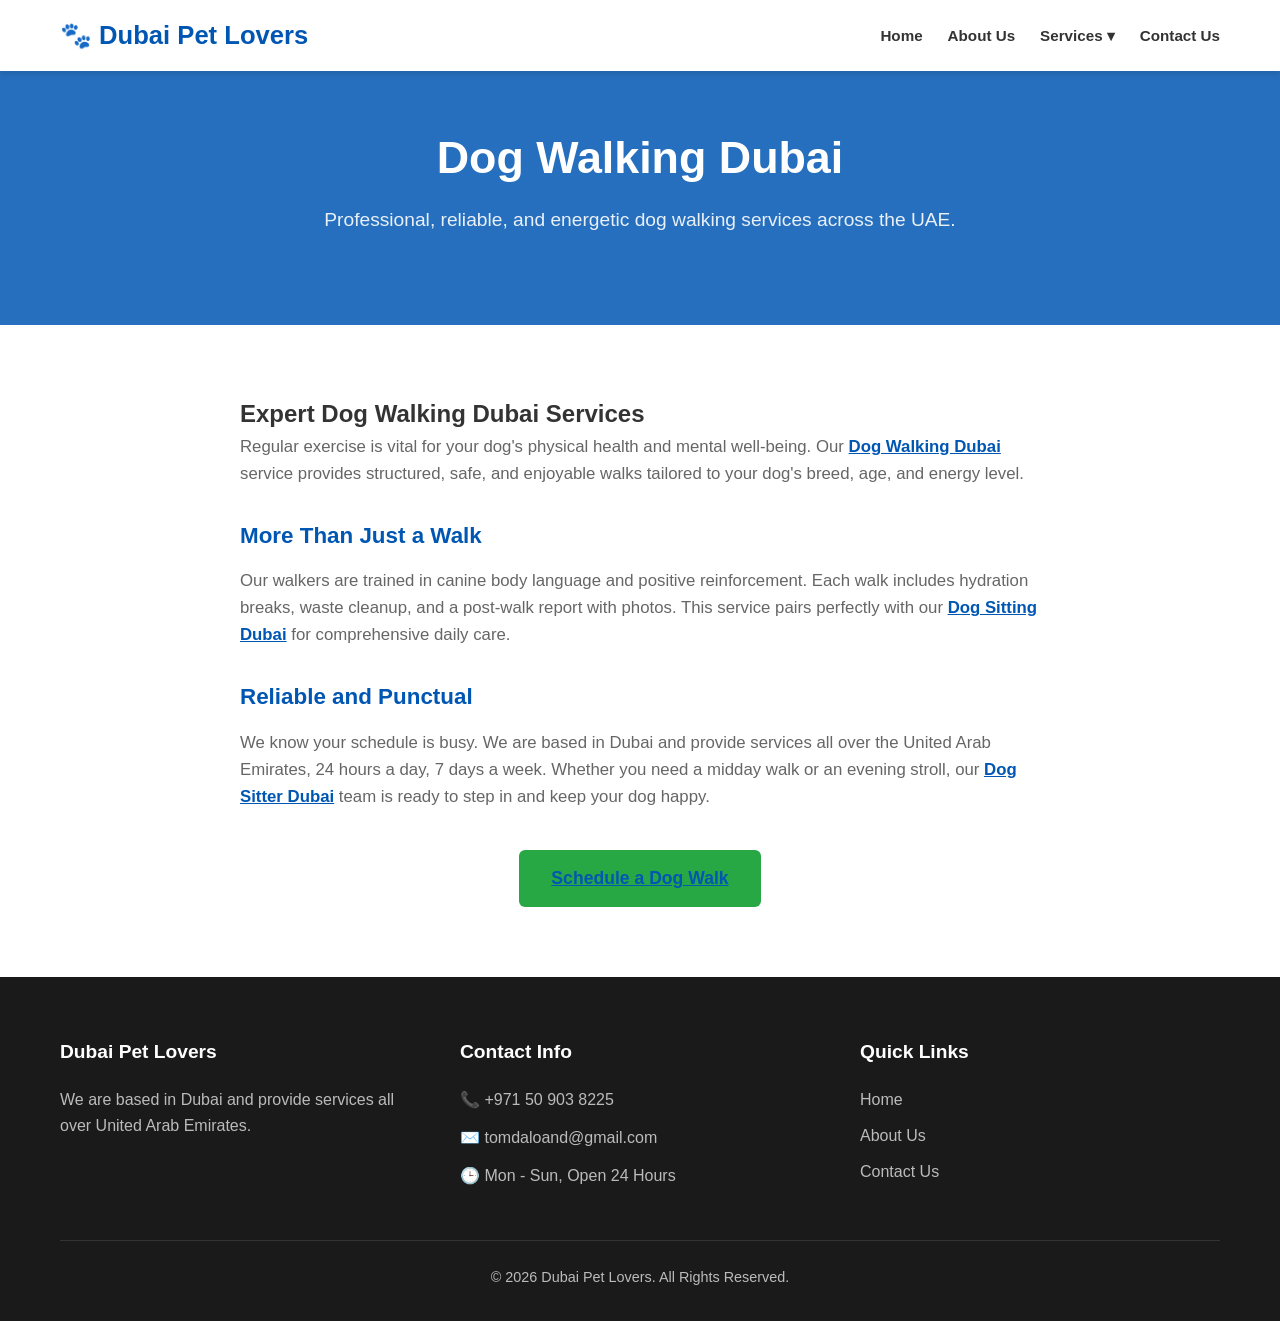
<file: dog-walking-dubai.html>
<!DOCTYPE html>
<html lang="en">
<head>
    <meta charset="UTF-8">
    <meta name="viewport" content="width=device-width, initial-scale=1.0">
    <title>Dog Walking Dubai | Professional Daily Walks | Dubai Pet Lovers</title>
    <meta name="description" content="Reliable dog walking Dubai services. Keep your dog fit, happy, and stimulated with professional walkers from Dubai Pet Lovers.">
    <link rel="stylesheet" href="style.css">
</head>
<body>
    <header><div class="container"><div class="logo">🐾 Dubai Pet Lovers</div><nav><ul><li><a href="index.html">Home</a></li><li><a href="about.html">About Us</a></li><li class="dropdown"><a href="#">Services ▾</a><div class="dropdown-content"><a href="https://mypawland.com/pet-sitter-dubai/">Pet Sitter Dubai</a><a href="https://mypawland.com/pet-sitting-dubai/">Pet Sitting Dubai</a><a href="https://mypawland.com/cat-sitting-dubai/">Cat Sitting Dubai</a><a href="https://mypawland.com/cat-boarding-dubai/">Cat Boarding Dubai</a><a href="https://mypawland.com/dog-sitting-dubai/">Dog Sitting Dubai</a><a href="https://mypawland.com/dog-sitter-dubai/">Dog Sitter Dubai</a><a href="https://mypawland.com/dog-boarding-dubai/">Dog Boarding Dubai</a><a href="https://mypawland.com/dog-walking-dubai/">Dog Walking Dubai</a></div></li><li><a href="contact.html">Contact Us</a></li></ul></nav></div></header>
    <main>
        <section class="hero" style="padding: 60px 20px;"><div class="container"><h1>Dog Walking Dubai</h1><p>Professional, reliable, and energetic dog walking services across the UAE.</p></div></section>
        <section><div class="container"><div class="content-block">
            <h2>Expert Dog Walking Dubai Services</h2>
            <p>Regular exercise is vital for your dog's physical health and mental well-being. Our <a href="https://mypawland.com/dog-walking-dubai/">Dog Walking Dubai</a> service provides structured, safe, and enjoyable walks tailored to your dog's breed, age, and energy level.</p>
            <h3>More Than Just a Walk</h3>
            <p>Our walkers are trained in canine body language and positive reinforcement. Each walk includes hydration breaks, waste cleanup, and a post-walk report with photos. This service pairs perfectly with our <a href="https://mypawland.com/dog-sitting-dubai/">Dog Sitting Dubai</a> for comprehensive daily care.</p>
            <h3>Reliable and Punctual</h3>
            <p>We know your schedule is busy. We are based in Dubai and provide services all over the United Arab Emirates, 24 hours a day, 7 days a week. Whether you need a midday walk or an evening stroll, our <a href="https://mypawland.com/dog-sitter-dubai/">Dog Sitter Dubai</a> team is ready to step in and keep your dog happy.</p>
            <div style="text-align: center; margin-top: 40px;"><a href="contact.html" class="btn">Schedule a Dog Walk</a></div>
        </div></div></section>
    </main>
    <footer><div class="container"><div class="footer-grid"><div><h3>Dubai Pet Lovers</h3><p>We are based in Dubai and provide services all over United Arab Emirates.</p></div><div><h3>Contact Info</h3><p>📞 <a href="tel:+971509038225">+971 50 903 8225</a></p><p>✉️ <a href="mailto:tomdaloand@gmail.com">tomdaloand@gmail.com</a></p><p>🕒 Mon - Sun, Open 24 Hours</p></div><div><h3>Quick Links</h3><ul><li><a href="index.html">Home</a></li><li><a href="about.html">About Us</a></li><li><a href="contact.html">Contact Us</a></li></ul></div></div><div class="copyright"><p>&copy; 2026 Dubai Pet Lovers. All Rights Reserved.</p></div></div></footer>
</body>
</html>
</file>
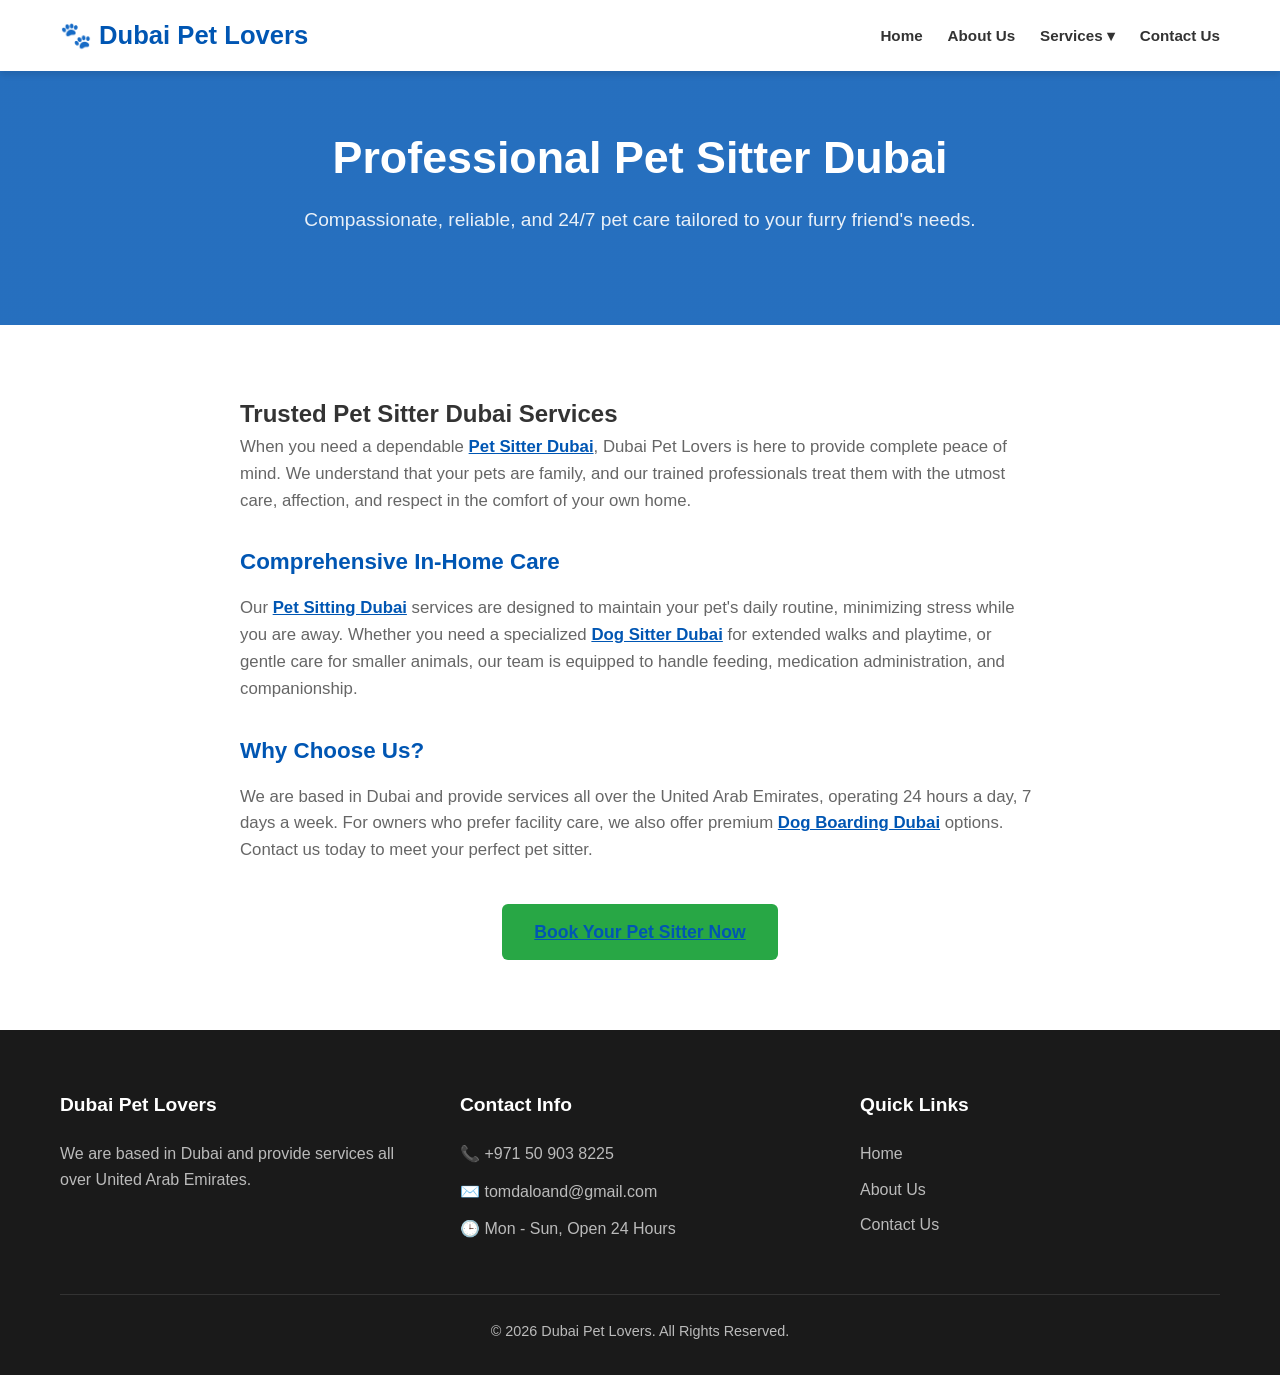
<file: pet-sitter-dubai.html>
<!DOCTYPE html>
<html lang="en">
<head>
    <meta charset="UTF-8">
    <meta name="viewport" content="width=device-width, initial-scale=1.0">
    <title>Professional Pet Sitter Dubai | Dubai Pet Lovers</title>
    <meta name="description" content="Looking for a reliable pet sitter in Dubai? Dubai Pet Lovers offers trusted, 24/7 pet sitting services across the UAE. Book your pet sitter today!">
    <link rel="stylesheet" href="style.css">
</head>
<body>
    <header><div class="container"><div class="logo">🐾 Dubai Pet Lovers</div><nav><ul><li><a href="index.html">Home</a></li><li><a href="about.html">About Us</a></li><li class="dropdown"><a href="#">Services ▾</a><div class="dropdown-content"><a href="https://mypawland.com/pet-sitter-dubai/">Pet Sitter Dubai</a><a href="https://mypawland.com/pet-sitting-dubai/">Pet Sitting Dubai</a><a href="https://mypawland.com/cat-sitting-dubai/">Cat Sitting Dubai</a><a href="https://mypawland.com/cat-boarding-dubai/">Cat Boarding Dubai</a><a href="https://mypawland.com/dog-sitting-dubai/">Dog Sitting Dubai</a><a href="https://mypawland.com/dog-sitter-dubai/">Dog Sitter Dubai</a><a href="https://mypawland.com/dog-boarding-dubai/">Dog Boarding Dubai</a><a href="https://mypawland.com/dog-walking-dubai/">Dog Walking Dubai</a></div></li><li><a href="contact.html">Contact Us</a></li></ul></nav></div></header>
    <main>
        <section class="hero" style="padding: 60px 20px;"><div class="container"><h1>Professional Pet Sitter Dubai</h1><p>Compassionate, reliable, and 24/7 pet care tailored to your furry friend's needs.</p></div></section>
        <section><div class="container"><div class="content-block">
            <h2>Trusted Pet Sitter Dubai Services</h2>
            <p>When you need a dependable <a href="https://mypawland.com/pet-sitter-dubai/">Pet Sitter Dubai</a>, Dubai Pet Lovers is here to provide complete peace of mind. We understand that your pets are family, and our trained professionals treat them with the utmost care, affection, and respect in the comfort of your own home.</p>
            <h3>Comprehensive In-Home Care</h3>
            <p>Our <a href="https://mypawland.com/pet-sitting-dubai/">Pet Sitting Dubai</a> services are designed to maintain your pet's daily routine, minimizing stress while you are away. Whether you need a specialized <a href="https://mypawland.com/dog-sitter-dubai/">Dog Sitter Dubai</a> for extended walks and playtime, or gentle care for smaller animals, our team is equipped to handle feeding, medication administration, and companionship.</p>
            <h3>Why Choose Us?</h3>
            <p>We are based in Dubai and provide services all over the United Arab Emirates, operating 24 hours a day, 7 days a week. For owners who prefer facility care, we also offer premium <a href="https://mypawland.com/dog-boarding-dubai/">Dog Boarding Dubai</a> options. Contact us today to meet your perfect pet sitter.</p>
            <div style="text-align: center; margin-top: 40px;"><a href="contact.html" class="btn">Book Your Pet Sitter Now</a></div>
        </div></div></section>
    </main>
    <footer><div class="container"><div class="footer-grid"><div><h3>Dubai Pet Lovers</h3><p>We are based in Dubai and provide services all over United Arab Emirates.</p></div><div><h3>Contact Info</h3><p>📞 <a href="tel:+971509038225">+971 50 903 8225</a></p><p>✉️ <a href="mailto:tomdaloand@gmail.com">tomdaloand@gmail.com</a></p><p>🕒 Mon - Sun, Open 24 Hours</p></div><div><h3>Quick Links</h3><ul><li><a href="index.html">Home</a></li><li><a href="about.html">About Us</a></li><li><a href="contact.html">Contact Us</a></li></ul></div></div><div class="copyright"><p>&copy; 2026 Dubai Pet Lovers. All Rights Reserved.</p></div></div></footer>
</body>
</html>
</file>
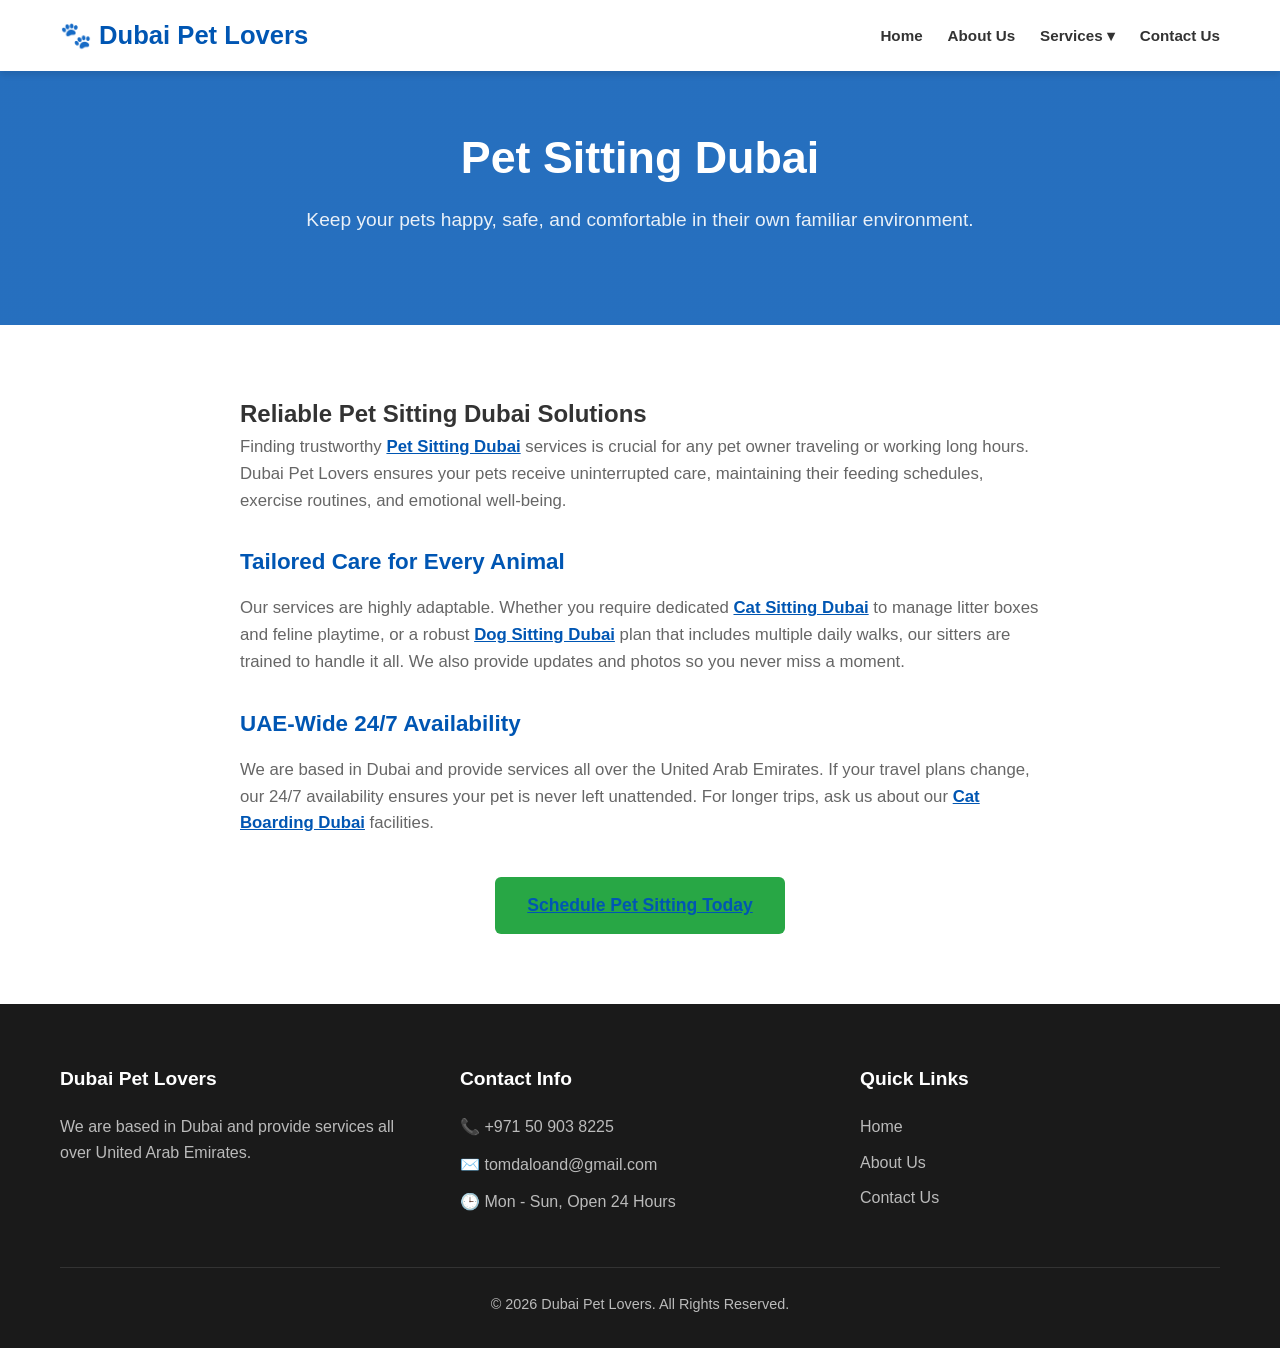
<file: pet-sitting-dubai.html>
<!DOCTYPE html>
<html lang="en">
<head>
    <meta charset="UTF-8">
    <meta name="viewport" content="width=device-width, initial-scale=1.0">
    <title>Pet Sitting Dubai | In-Home Pet Care | Dubai Pet Lovers</title>
    <meta name="description" content="Premium pet sitting Dubai services. Keep your pets happy and safe at home with Dubai Pet Lovers. 24/7 availability across the UAE.">
    <link rel="stylesheet" href="style.css">
</head>
<body>
    <header><div class="container"><div class="logo">🐾 Dubai Pet Lovers</div><nav><ul><li><a href="index.html">Home</a></li><li><a href="about.html">About Us</a></li><li class="dropdown"><a href="#">Services ▾</a><div class="dropdown-content"><a href="https://mypawland.com/pet-sitter-dubai/">Pet Sitter Dubai</a><a href="https://mypawland.com/pet-sitting-dubai/">Pet Sitting Dubai</a><a href="https://mypawland.com/cat-sitting-dubai/">Cat Sitting Dubai</a><a href="https://mypawland.com/cat-boarding-dubai/">Cat Boarding Dubai</a><a href="https://mypawland.com/dog-sitting-dubai/">Dog Sitting Dubai</a><a href="https://mypawland.com/dog-sitter-dubai/">Dog Sitter Dubai</a><a href="https://mypawland.com/dog-boarding-dubai/">Dog Boarding Dubai</a><a href="https://mypawland.com/dog-walking-dubai/">Dog Walking Dubai</a></div></li><li><a href="contact.html">Contact Us</a></li></ul></nav></div></header>
    <main>
        <section class="hero" style="padding: 60px 20px;"><div class="container"><h1>Pet Sitting Dubai</h1><p>Keep your pets happy, safe, and comfortable in their own familiar environment.</p></div></section>
        <section><div class="container"><div class="content-block">
            <h2>Reliable Pet Sitting Dubai Solutions</h2>
            <p>Finding trustworthy <a href="https://mypawland.com/pet-sitting-dubai/">Pet Sitting Dubai</a> services is crucial for any pet owner traveling or working long hours. Dubai Pet Lovers ensures your pets receive uninterrupted care, maintaining their feeding schedules, exercise routines, and emotional well-being.</p>
            <h3>Tailored Care for Every Animal</h3>
            <p>Our services are highly adaptable. Whether you require dedicated <a href="https://mypawland.com/cat-sitting-dubai/">Cat Sitting Dubai</a> to manage litter boxes and feline playtime, or a robust <a href="https://mypawland.com/dog-sitting-dubai/">Dog Sitting Dubai</a> plan that includes multiple daily walks, our sitters are trained to handle it all. We also provide updates and photos so you never miss a moment.</p>
            <h3>UAE-Wide 24/7 Availability</h3>
            <p>We are based in Dubai and provide services all over the United Arab Emirates. If your travel plans change, our 24/7 availability ensures your pet is never left unattended. For longer trips, ask us about our <a href="https://mypawland.com/cat-boarding-dubai/">Cat Boarding Dubai</a> facilities.</p>
            <div style="text-align: center; margin-top: 40px;"><a href="contact.html" class="btn">Schedule Pet Sitting Today</a></div>
        </div></div></section>
    </main>
    <footer><div class="container"><div class="footer-grid"><div><h3>Dubai Pet Lovers</h3><p>We are based in Dubai and provide services all over United Arab Emirates.</p></div><div><h3>Contact Info</h3><p>📞 <a href="tel:+971509038225">+971 50 903 8225</a></p><p>✉️ <a href="mailto:tomdaloand@gmail.com">tomdaloand@gmail.com</a></p><p>🕒 Mon - Sun, Open 24 Hours</p></div><div><h3>Quick Links</h3><ul><li><a href="index.html">Home</a></li><li><a href="about.html">About Us</a></li><li><a href="contact.html">Contact Us</a></li></ul></div></div><div class="copyright"><p>&copy; 2026 Dubai Pet Lovers. All Rights Reserved.</p></div></div></footer>
</body>
</html>
</file>
<file: style.css>
:root {
    --primary: #0056b3;
    --primary-dark: #003d82;
    --accent: #28a745;
    --accent-hover: #218838;
    --text: #333333;
    --text-light: #666666;
    --bg-light: #f8f9fa;
    --white: #ffffff;
    --shadow: 0 4px 6px rgba(0,0,0,0.1);
}
* { box-sizing: border-box; margin: 0; padding: 0; }
body { font-family: 'Segoe UI', Tahoma, Geneva, Verdana, sans-serif; line-height: 1.6; color: var(--text); display: flex; flex-direction: column; min-height: 100vh; }
a { text-decoration: none; color: inherit; transition: 0.3s; }
ul { list-style: none; }
.container { max-width: 1200px; margin: 0 auto; padding: 0 20px; }
main { flex: 1; }

/* Header */
header { background: var(--white); box-shadow: var(--shadow); position: sticky; top: 0; z-index: 1000; }
header .container { display: flex; justify-content: space-between; align-items: center; padding: 15px 20px; }
.logo { font-size: 1.6rem; font-weight: bold; color: var(--primary); display: flex; align-items: center; gap: 10px; }
nav ul { display: flex; gap: 25px; align-items: center; }
nav a { font-weight: 600; color: var(--text); font-size: 0.95rem; }
nav a:hover { color: var(--primary); }

/* Dropdown */
.dropdown { position: relative; }
.dropdown-content { display: none; position: absolute; background: var(--white); box-shadow: var(--shadow); min-width: 240px; top: 100%; left: 0; border-radius: 6px; overflow: hidden; z-index: 1001; }
.dropdown-content a { display: block; padding: 12px 16px; color: var(--text); border-bottom: 1px solid #eee; font-weight: 500; }
.dropdown-content a:hover { background: var(--bg-light); color: var(--primary); padding-left: 20px; }
.dropdown:hover .dropdown-content { display: block; }

/* Hero */
.hero { background: linear-gradient(rgba(0,86,179,0.85), rgba(0,86,179,0.85)), url('https://images.unsplash.com/photo-1450778869180-41d0601e046e?auto=format&fit=crop&w=1920&q=80'); background-size: cover; background-position: center; color: var(--white); text-align: center; padding: 100px 20px; }
.hero h1 { font-size: 2.8rem; margin-bottom: 20px; line-height: 1.2; }
.hero p { font-size: 1.2rem; margin-bottom: 30px; max-width: 700px; margin-left: auto; margin-right: auto; opacity: 0.9; }
.btn { display: inline-block; padding: 14px 32px; background: var(--accent); color: var(--white); border-radius: 6px; font-weight: bold; font-size: 1.1rem; border: none; cursor: pointer; }
.btn:hover { background: var(--accent-hover); transform: translateY(-2px); }

/* Sections */
section { padding: 70px 0; }
.bg-light { background: var(--bg-light); }
.section-title { text-align: center; margin-bottom: 50px; }
.section-title h2 { font-size: 2.2rem; color: var(--primary); margin-bottom: 15px; }
.section-title p { color: var(--text-light); max-width: 650px; margin: 0 auto; font-size: 1.05rem; }

/* Services Grid */
.services-grid { display: grid; grid-template-columns: repeat(auto-fit, minmax(280px, 1fr)); gap: 30px; }
.service-card { background: var(--white); padding: 35px 25px; border-radius: 8px; box-shadow: var(--shadow); text-align: center; transition: transform 0.3s, box-shadow 0.3s; border-top: 4px solid var(--primary); }
.service-card:hover { transform: translateY(-8px); box-shadow: 0 10px 20px rgba(0,0,0,0.1); }
.service-card h3 { margin: 15px 0; color: var(--primary); font-size: 1.3rem; }
.service-card p { color: var(--text-light); margin-bottom: 20px; font-size: 0.95rem; }
.service-card a { color: var(--accent); font-weight: bold; display: inline-flex; align-items: center; gap: 5px; }

/* Features */
.features-grid { display: grid; grid-template-columns: repeat(auto-fit, minmax(250px, 1fr)); gap: 30px; }
.feature { text-align: center; padding: 20px; }
.feature-icon { font-size: 2.5rem; margin-bottom: 15px; }
.feature h3 { margin-bottom: 10px; color: var(--primary); }

/* Contact */
.contact-wrapper { display: grid; grid-template-columns: 1fr 1fr; gap: 40px; align-items: start; }
.contact-info { background: var(--primary); color: var(--white); padding: 40px; border-radius: 8px; }
.contact-info h3 { margin-bottom: 25px; font-size: 1.5rem; }
.contact-info p { margin-bottom: 20px; display: flex; align-items: flex-start; gap: 15px; font-size: 1.05rem; }
.contact-form input, .contact-form textarea, .contact-form select { width: 100%; padding: 14px; margin-bottom: 20px; border: 1px solid #ddd; border-radius: 6px; font-family: inherit; font-size: 1rem; }
.contact-form textarea { min-height: 150px; resize: vertical; }
.contact-form button { width: 100%; }

/* Content Blocks for Service Pages */
.content-block { max-width: 800px; margin: 0 auto; }
.content-block h3 { color: var(--primary); margin: 30px 0 15px; font-size: 1.4rem; }
.content-block p { margin-bottom: 20px; color: var(--text-light); font-size: 1.05rem; }
.content-block a { color: var(--primary); font-weight: 600; text-decoration: underline; }
.content-block a:hover { color: var(--accent); }

/* Footer */
footer { background: #1a1a1a; color: #bbb; padding: 60px 0 20px; margin-top: auto; }
.footer-grid { display: grid; grid-template-columns: repeat(auto-fit, minmax(250px, 1fr)); gap: 40px; margin-bottom: 40px; }
footer h3 { color: var(--white); margin-bottom: 20px; font-size: 1.2rem; }
footer p { margin-bottom: 12px; }
footer a { color: #bbb; }
footer a:hover { color: var(--white); }
footer ul li { margin-bottom: 10px; }
.copyright { text-align: center; border-top: 1px solid #333; padding-top: 25px; font-size: 0.9rem; }

/* Responsive */
@media (max-width: 768px) {
    header .container { flex-direction: column; gap: 15px; }
    nav ul { flex-wrap: wrap; justify-content: center; gap: 15px; }
    .hero h1 { font-size: 2rem; }
    .contact-wrapper { grid-template-columns: 1fr; }
}
</file>
